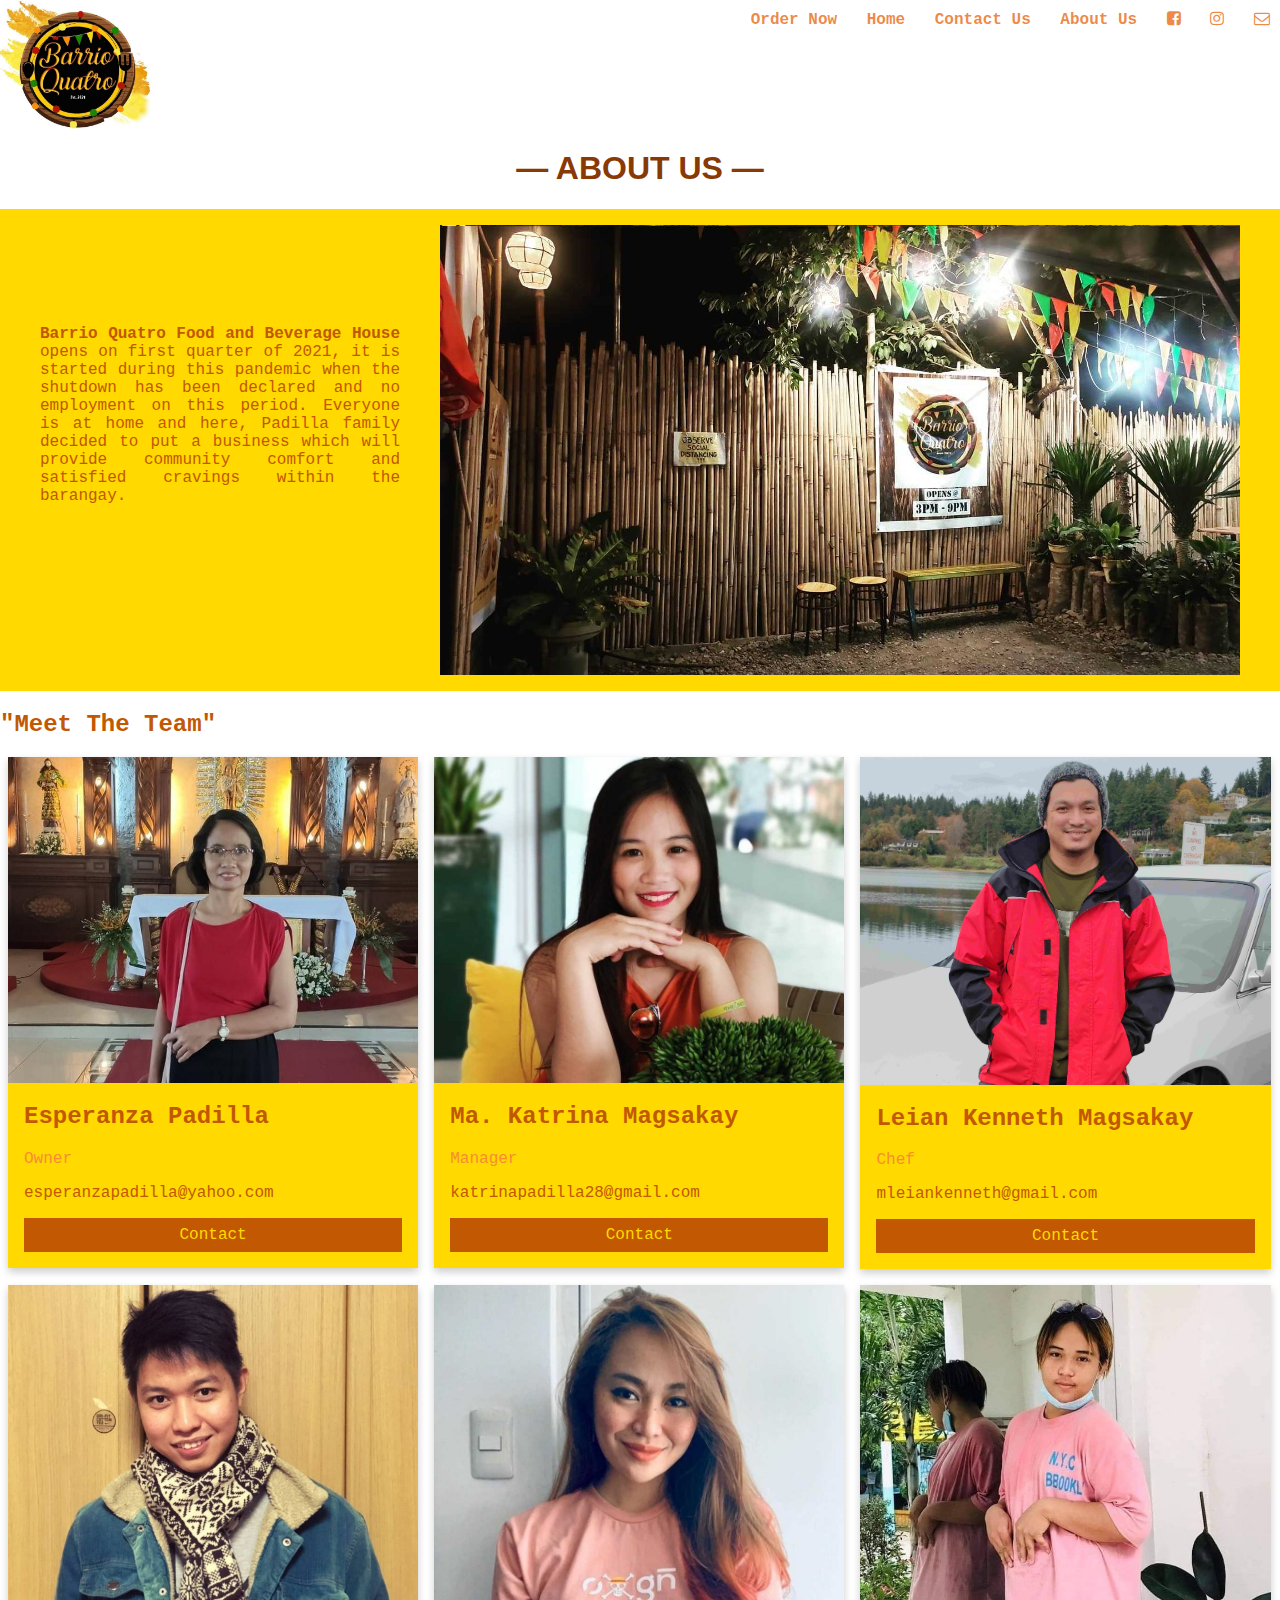
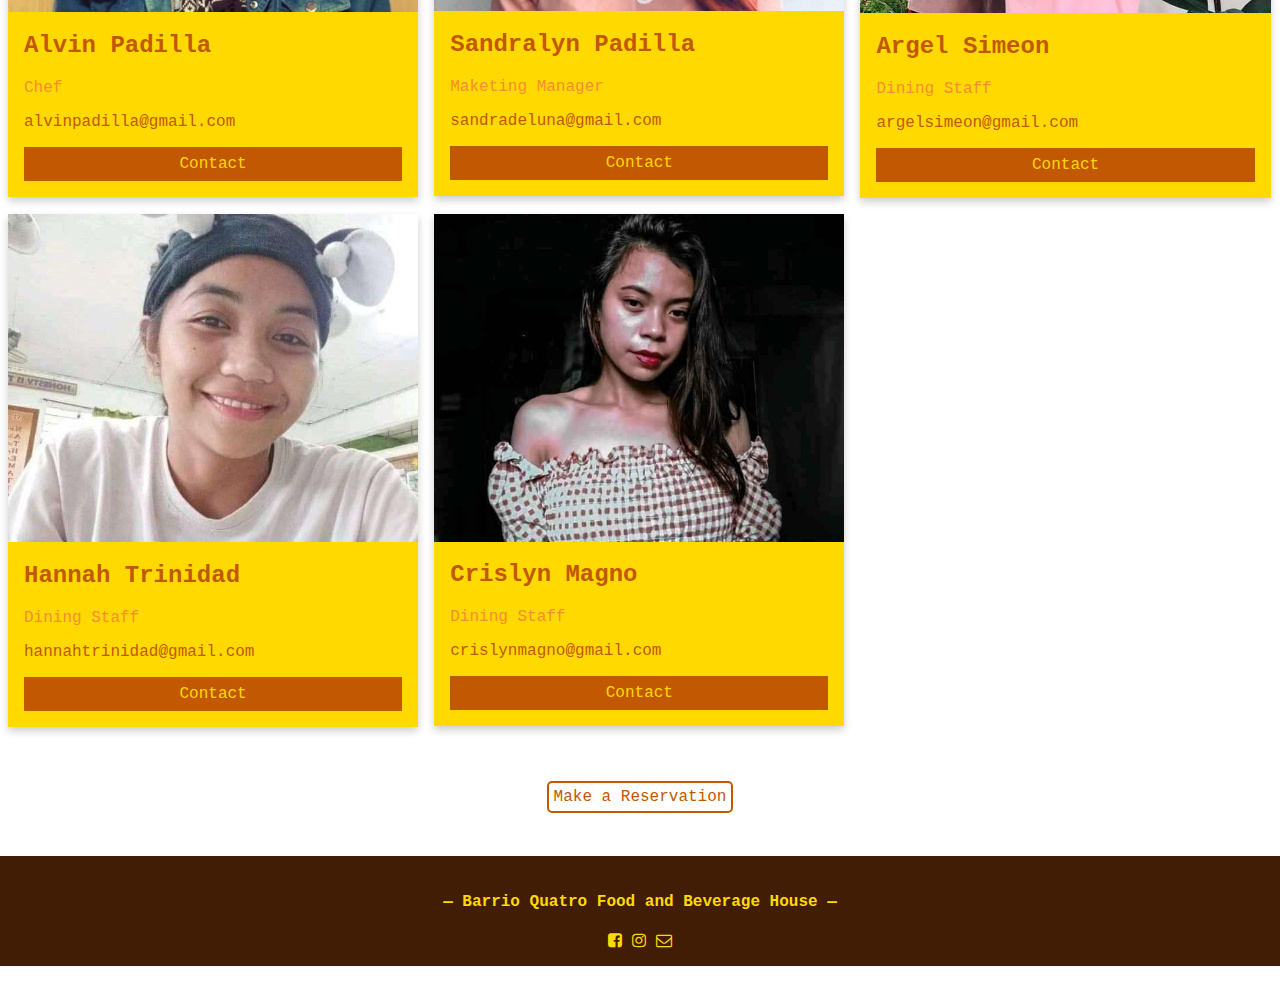
<file: aboutus.html>
<!DOCTYPE html>
<html lang="en">

<!-- 
  Author: Ma. Katrina P. Magsakay
  Purpose: DGL 113 Project - Website Enhancement
  Date Last Modified: April 07, 2022 
-->

<head>
  <title>About Us — Barrio Quatro</title>
  <meta charset="utf-8" />
  <meta name="viewport" content="width=device-width, initial-scale=1">
  <link rel="icon" href="images/logo.JPG" type="image/x-icon" />
  <link rel="stylesheet" href="style.css" />
  <link rel="stylesheet" href="https://cdnjs.cloudflare.com/ajax/libs/font-awesome/4.7.0/css/font-awesome.min.css">
</head>

<body class="Home-body">
  
<header class="Home-header">
  <a href="index.html"> <img src="images/logo.jpg" alt="Barrio Quatro Logo" width="150"/></a>
<nav class="Home-nav">
  <div class="Home-div">
    <a href="ordernow.html">Order Now</a>
    <a href="index.html">Home</a>
    <a href="contactus.html">Contact Us</a>
    <a href="aboutus.html">About Us</a>
    <a href="https://www.facebook.com/barrioquatro2021" target="_blank"><i class="fa fa-facebook-square" aria-hidden="true"></i></a>
    <a href="https://instagram.com/barrioquatro2021" target="_blank"><i class="fa fa-instagram" aria-hidden="true"></i></a>
    <a href="mailto://barrioquatro2021@gmail.com"><i class="fa fa-envelope-o" aria-hidden="true"></i></a>  
  </div>
</nav>
</header>

<main class="AboutUs-main">
  <h1>— ABOUT US —</h1>
  <div class="about-div">
    <p><b>Barrio Quatro Food and Beverage House</b> opens on first quarter of 2021, it is started during this pandemic when the shutdown has been declared and no employment on this period.
      Everyone is at home and here, Padilla family decided to put a business which will provide community comfort and satisfied cravings within the barangay.</p>
      <figure><img src="images/barrioentrance.jpg" alt="Barrio's Entrance" width="800"/></figure>
    </div>
  
  <h2>"Meet The Team"</h2>
 
  <div class="about-row">
    <div class="about-column">
      <div class="about-card">
        <img src="images/mame.jpg" alt="elsie" style="width:100%">
        <div class="about-container">
          <h2>Esperanza Padilla</h2>
          <p class="about-title">Owner</p>
          <p>esperanzapadilla@yahoo.com</p>
          <p><a href="https://www.facebook.com/messages/t/100001690055729" target="_blank" class="about-button">Contact</a></p>
        </div>
      </div>
    </div>
    <div class="about-column">
      <div class="about-card">
        <img src="images/kat.jpg" alt="Kat" style="width:100%">
        <div class="about-container">
          <h2>Ma. Katrina Magsakay</h2>
          <p class="about-title">Manager</p>
          <p>katrinapadilla28@gmail.com</p>
          <p><a href="https://www.facebook.com/messages/t/100000229845107" target="_blank" class="about-button">Contact</a></p>
        </div>
      </div>
    </div>
    <div class="about-column">
      <div class="about-card">
        <img src="images/leian.jpg" alt="Leian" style="width:100%">
        <div class="about-container">
          <h2>Leian Kenneth Magsakay</h2>
          <p class="about-title">Chef</p>
          <p>mleiankenneth@gmail.com</p>
          <p><a href="https://www.facebook.com/messages/t/100001208043095" target="_blank" class="about-button">Contact</a></p>
        </div>
      </div>
    </div>
    <div class="about-column">
      <div class="about-card">
        <img src="images/alvin.jpg" alt="Alvin" style="width:100%">
        <div class="about-container">
          <h2>Alvin Padilla</h2>
          <p class="about-title">Chef</p>
          <p></p>
          <p>alvinpadilla@gmail.com</p>
          <p><a href="https://www.facebook.com/messages/t/100000392986428" target="_blank" class="about-button">Contact</a></p>
        </div>
      </div>
    </div>
    <div class="about-column">
      <div class="about-card">
        <img src="images/sandra.jpg" alt="Sandralyn" style="width:100%">
        <div class="about-container">
          <h2>Sandralyn Padilla</h2>
          <p class="about-title">Maketing Manager</p>
          <p>sandradeluna@gmail.com</p>
          <p><a href="https://www.facebook.com/messages/t/115093883217472" target="_blank" class="about-button">Contact</a></p>
        </div>
      </div>
    </div>
  <div class="about-column">
    <div class="about-card">
      <img src="images/argel.jpg" alt="Argel" style="width:100%">
      <div class="about-container">
        <h2>Argel Simeon</h2>
        <p class="about-title">Dining Staff</p>
        <p>argelsimeon@gmail.com</p>
        <p><a href="https://www.facebook.com/messages/t/100013089152532" target="_blank" class="about-button">Contact</a></p>
      </div>
    </div>
  </div>
  <div class="about-column">
    <div class="about-card">
      <img src="images/hannah.jpg" alt="Hannah" style="width:100%">
      <div class="about-container">
        <h2>Hannah Trinidad</h2>
        <p class="about-title">Dining Staff</p>
        <p>hannahtrinidad@gmail.com</p>
        <p><a href="https://www.facebook.com/messages/t/100067682690168" target="_blank" class="about-button">Contact</a></p>
      </div>
    </div>
  </div>
  <div class="about-column">
    <div class="about-card">
      <img src="images/celine.jpg" alt="Celine" style="width:100%">
      <div class="about-container">
        <h2>Crislyn Magno</h2>
        <p class="about-title">Dining Staff</p>
        <p>crislynmagno@gmail.com</p>
        <p><a href="https://www.facebook.com/messages/t/100058427693092" target="_blank" class="about-button">Contact</a></p>
      </div>
    </div>
  </div>
</div>

<aside class="aside">
  <a class="rsv" href="contactus.html">Make a Reservation</a>
</aside>
</main>

<footer>
<div class="footer-div">
<h4>&mdash; Barrio Quatro Food and Beverage House &mdash;</h4>

<a href="https://www.facebook.com/barrioquatro2021" target="_blank"><i class="fa fa-facebook-square" aria-hidden="true"></i></a>
<a href="https://instagram.com/barrioquatro2021" target="_blank"><i class="fa fa-instagram" aria-hidden="true"></i></a>
<a href="mailto://barrioquatro2021@gmail.com"><i class="fa fa-envelope-o" aria-hidden="true"></i></a>
</div>
</footer>
  
</body>
  
</html>
</file>
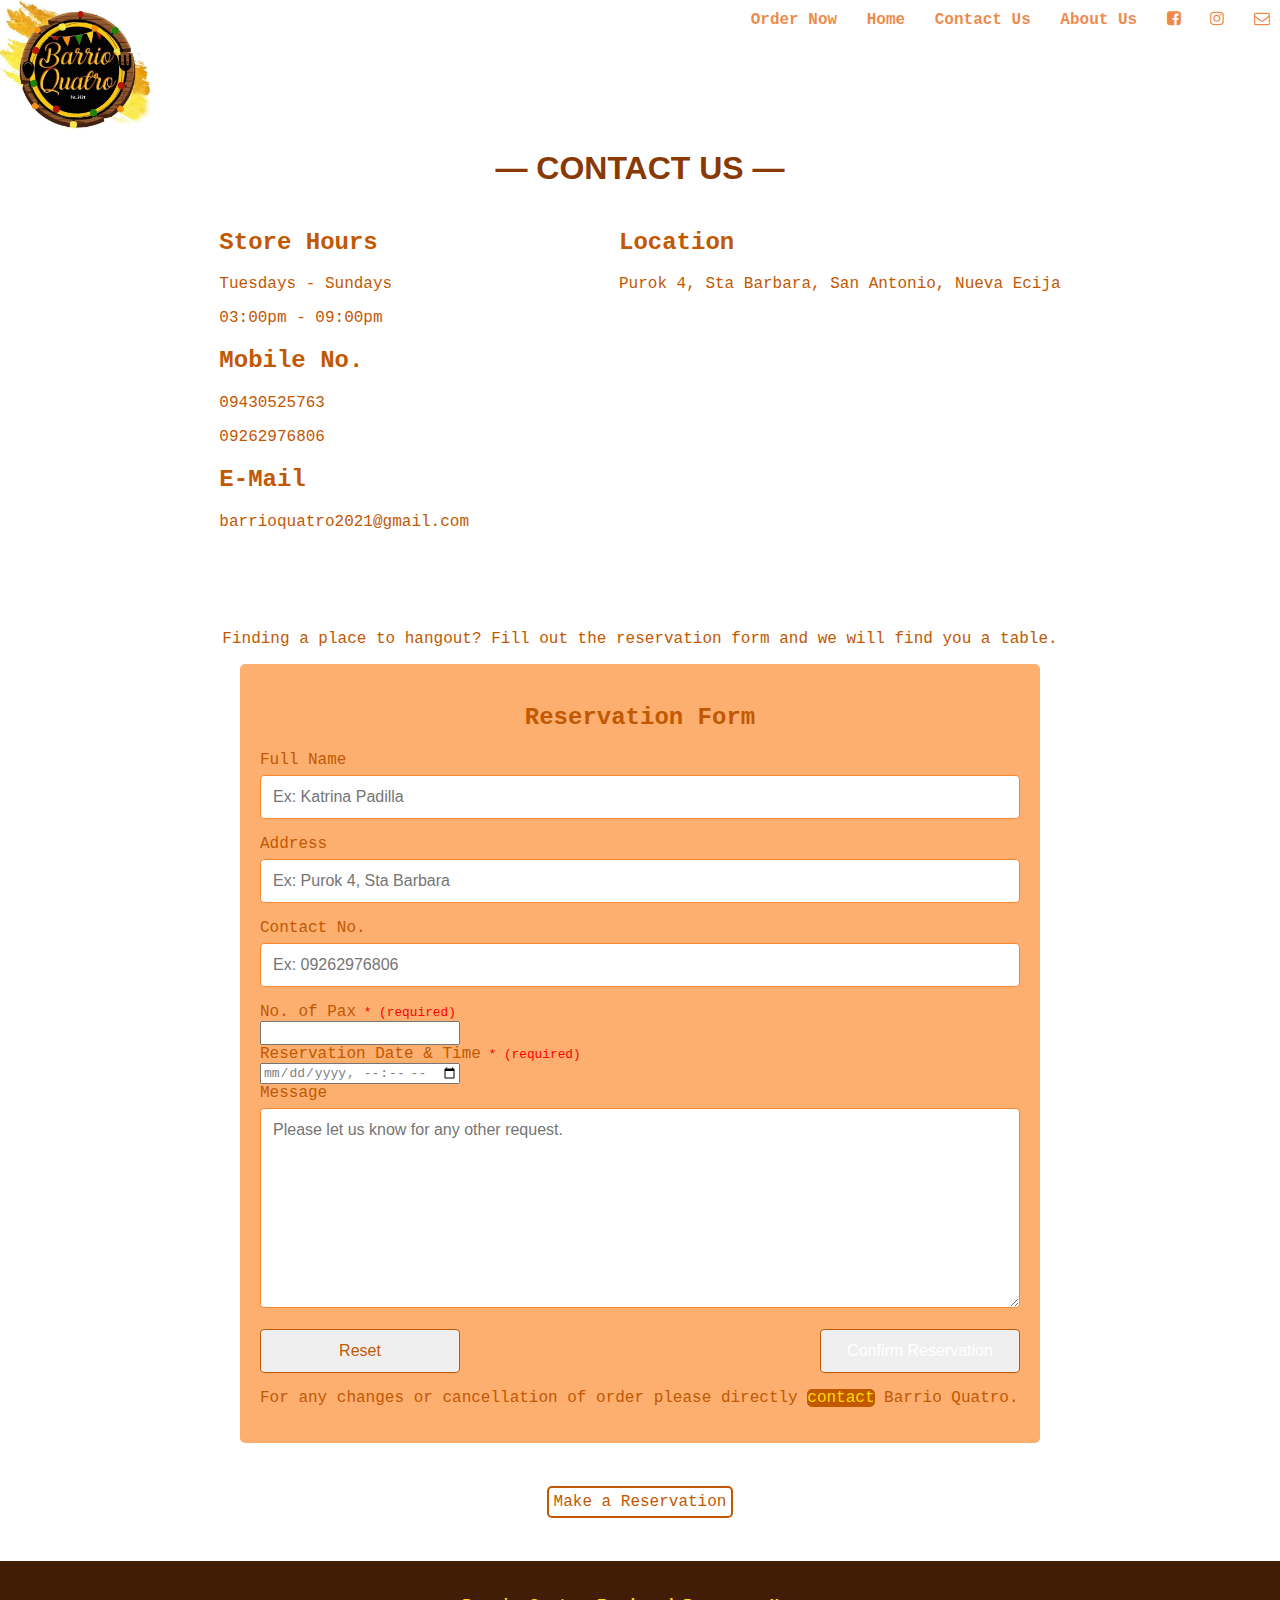
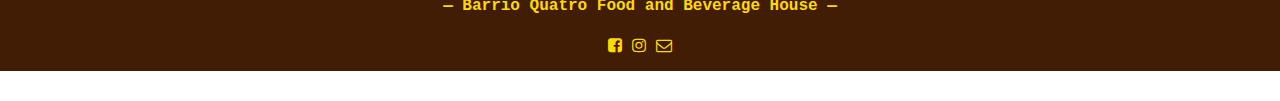
<file: contactus.html>
<!DOCTYPE html>
<html lang="en">

<!-- 
  Author: Ma. Katrina P. Magsakay
  Purpose: DGL 113 Project - Website Enhancement
  Date Last Modified: April 07, 2022 
-->

<head>
  <title>Contact Us — Barrio Quatro</title>
  <meta charset="utf-8" />
  <meta name="viewport" content="width=device-width, initial-scale=1">
  <link rel="icon" href="images/logo.JPG" type="image/x-icon" />
  <link rel="stylesheet" href="style.css" />
  <link rel="stylesheet" href="https://cdnjs.cloudflare.com/ajax/libs/font-awesome/4.7.0/css/font-awesome.min.css">
</head>

<body class="Home-body">

<header class="Home-header">
  <a href="index.html"> <img src="images/logo.jpg" alt="Barrio Quatro Logo" width="150"/></a>
<nav class="Home-nav">
  <div class="Home-div">
    <a href="ordernow.html">Order Now</a>
    <a href="index.html">Home</a>
    <a href="contactus.html">Contact Us</a>
    <a href="aboutus.html">About Us</a>
    <a href="https://www.facebook.com/barrioquatro2021" target="_blank"><i class="fa fa-facebook-square" aria-hidden="true"></i></a>
    <a href="https://instagram.com/barrioquatro2021" target="_blank"><i class="fa fa-instagram" aria-hidden="true"></i></a>
    <a href="mailto://barrioquatro2021@gmail.com"><i class="fa fa-envelope-o" aria-hidden="true"></i></a>  
  </div>
</nav>
</header>

<main class="ContactUs-main">
<h1>— CONTACT US —</h1>
<article class="contact-article">
<div class="contact-div">
<h2 >Store Hours</h2>
  <p>Tuesdays - Sundays</p>
  <p>03:00pm - 09:00pm</p>
<h2>Mobile No.</h2>
    <p>09430525763</p>
    <p>09262976806</p>
<h2>E-Mail</h2>
    <p>barrioquatro2021@gmail.com</p>
</div>

<div>
<h2 class="contact-h2">Location</h2>
  <p>Purok 4, Sta Barbara, San Antonio, Nueva Ecija</p>
  <iframe src="https://www.google.com/maps/embed?pb=!1m18!1m12!1m3!1d3846.765417944922!2d120.79597521432879!3d15.389185661391073!2m3!1f0!2f0!3f0!3m2!1i1024!2i768!4f13.1!3m3!1m2!1s0x3396db944aee0747%3A0x107bedb80f9f007a!2sBarrio%20Quatro!5e0!3m2!1sen!2sca!4v1636750214618!5m2!1sen!2sca" 
  width="400" height="250" style="border:0;" allowfullscreen="" loading="lazy"></iframe>
</div>
</article>

<article>
  <p style="text-align: center;">Finding a place to hangout? Fill out the reservation form and we will find you a table.</p>
  <div class="wrapper-form">
  <h2 style="text-align: center;">Reservation Form </h2>
  <form method="post" action="https://learndigital.dev/programs/dgl103-form.php">
    <label for="fullname">Full Name</label>
    <input type="text" id="fullname" name="fullname" placeholder="Ex: Katrina Padilla">

    <label for="address">Address</label>
    <input type="text" id="address" name="address" placeholder="Ex: Purok 4, Sta Barbara">

    <label for="contactno">Contact No.</label>
    <input type="text" id="contactno" name="contactno" placeholder="Ex: 09262976806" required>

    <label for="pax">No. of Pax<span class="label-required"> * (required)</span></label><br>
    <input type="number" id="pax" name="pax" min="1" max="50"><br> 
   
    <label for="datetime">Reservation Date & Time<span class="label-required"> * (required)</span></label><br>
    <input type="datetime-local" style="color: grey;" id="datetime" name="datetime" required><br>

    <label for="message">Message</label>
    <textarea id="message" name="message" placeholder="Please let us know for any other request." style="height:200px"></textarea>

    <div class="wrapper-button">
      <input type="reset" value="Reset">
      <input type="submit" value="Confirm Reservation">
    </div>
    
    <p>For any changes or cancellation of order please directly <a class="contact" href="ContactUs.html">contact</a> Barrio Quatro.</p>
 
  </form>
</div>
</article>

<aside class="aside">
  <a class="rsv" href="contactus.html">Make a Reservation</a>
</aside>
</main>

<footer>
<div class="footer-div">
<h4>&mdash; Barrio Quatro Food and Beverage House &mdash;</h4>

<a href="https://www.facebook.com/barrioquatro2021" target="_blank"><i class="fa fa-facebook-square" aria-hidden="true"></i></a>
<a href="https://instagram.com/barrioquatro2021" target="_blank"><i class="fa fa-instagram" aria-hidden="true"></i></a>
<a href="mailto://barrioquatro2021@gmail.com"><i class="fa fa-envelope-o" aria-hidden="true"></i></a>
</div>
</footer>
  
</body>
  
</html>
</file>
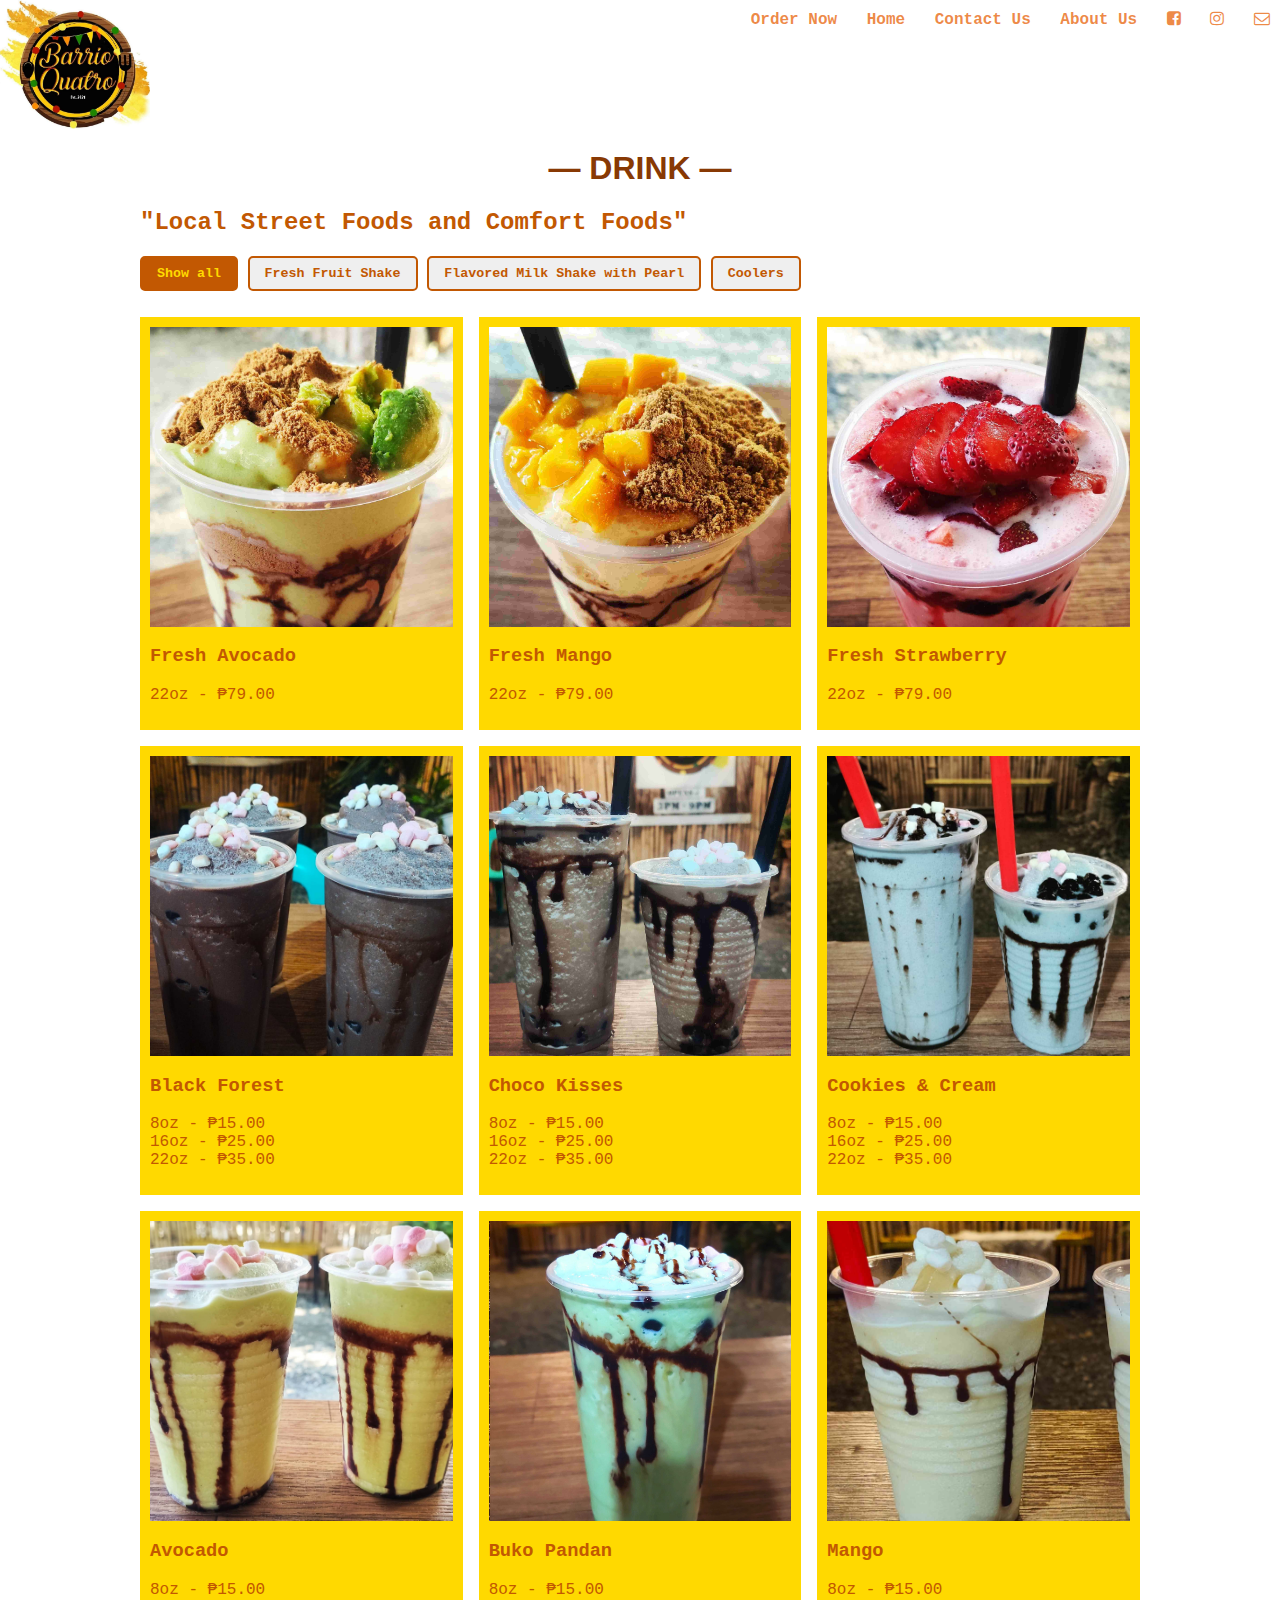
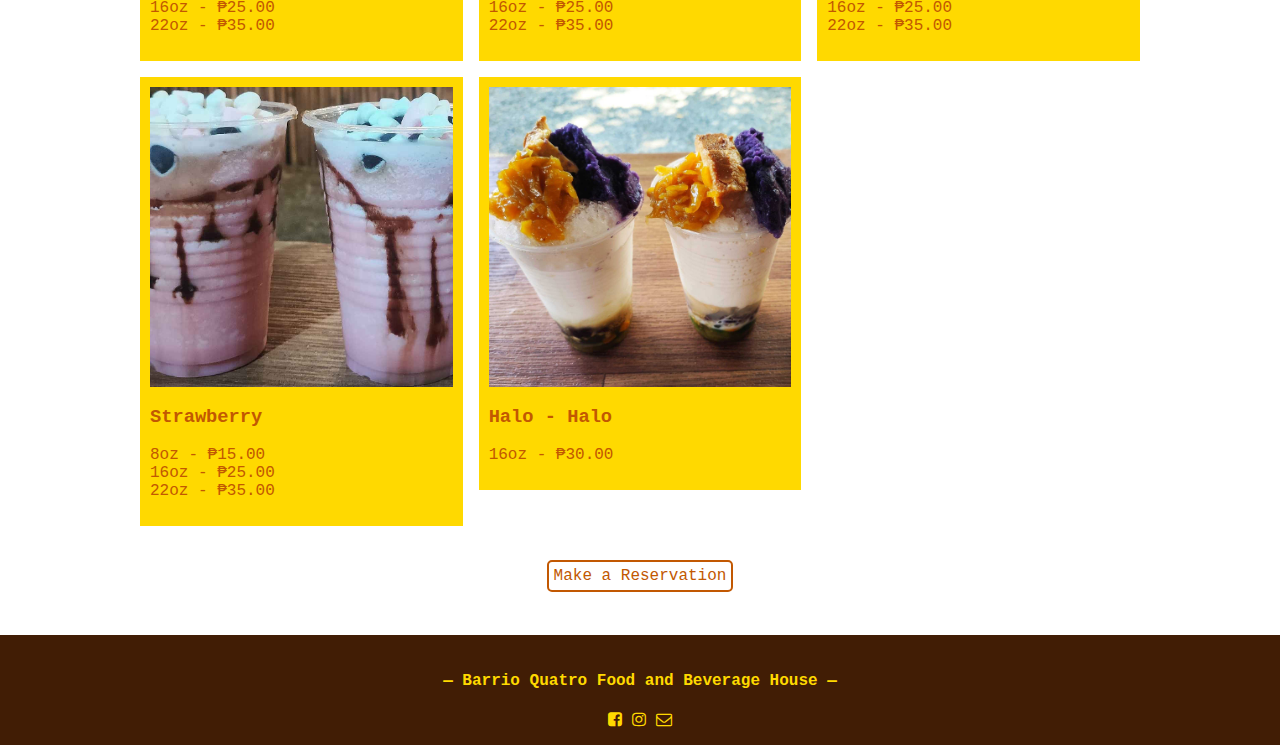
<file: drink.html>
<!DOCTYPE html>
<html lang="en">

<!-- 
  Author: Ma. Katrina P. Magsakay
  Purpose: DGL 113 Project - Website Enhancement
  Date Last Modified: April 07, 2022 
-->

<head>
  <title>DRINK — Barrio Quatro</title>
  <meta charset="utf-8" />
  <meta name="viewport" content="width=device-width, initial-scale=1">
  <link rel="icon" href="images/logo.JPG" type="image/x-icon" />
  <link rel="stylesheet" href="style.css" />
  <link rel="stylesheet" href="https://cdnjs.cloudflare.com/ajax/libs/font-awesome/4.7.0/css/font-awesome.min.css">
</head>

<body class="Home-body">

<header class="Home-header">
  <a href="index.html"> <img src="images/logo.jpg" alt="Barrio Quatro Logo" width="150"/></a>
<nav class="Home-nav">
  <div class="Home-div">
    <a href="ordernow.html">Order Now</a>
    <a href="index.html">Home</a>
    <a href="contactus.html">Contact Us</a>
    <a href="aboutus.html">About Us</a> 
    <a href="https://www.facebook.com/barrioquatro2021" target="_blank"><i class="fa fa-facebook-square" aria-hidden="true"></i></a>
    <a href="https://instagram.com/barrioquatro2021" target="_blank"><i class="fa fa-instagram" aria-hidden="true"></i></a>
    <a href="mailto://barrioquatro2021@gmail.com"><i class="fa fa-envelope-o" aria-hidden="true"></i></a>  
  </div>
</nav>
</header>

<!-- MAIN (Center website) -->
<main class="Drink-main">

<h1>— DRINK —</h1>


<h2>"Local Street Foods and Comfort Foods"</h2>

<nav id="DrinkmyBtnContainer">
  <button class="Drink-btn active" onclick="filterSelection('all')"> Show all</button>
  <button class="Drink-btn" onclick="filterSelection('fresh')"> Fresh Fruit Shake</button>
  <button class="Drink-btn" onclick="filterSelection('flavored')"> Flavored Milk Shake with Pearl</button>
  <button class="Drink-btn" onclick="filterSelection('coolers')"> Coolers</button>
</nav>

<!-- Portfolio Gallery Grid -->
<article class="Drink-row">
  <div class="Drink-column fresh">
    <div class="Drink-content">
      <div class="drink-image" style="background-image:url(images/favocado.jpg)"></div>
      <h3>Fresh Avocado</h3>
      <p>22oz - ₱79.00</p>
    </div>
  </div>
  <div class="Drink-column fresh">
    <div class="Drink-content">
      <div class="drink-image" style="background-image:url(images/fmango.jpg)" ></div>
      <h3>Fresh Mango</h3>
      <p>22oz - ₱79.00</p>
    </div>
  </div>
  <div class="Drink-column fresh">
    <div class="Drink-content">
      <div class="drink-image" style="background-image:url(images/fstrawberry.jpg)"></div>
      <h3>Fresh Strawberry</h3>
      <p>22oz - ₱79.00</p>
    </div>
  </div>

  <div class="Drink-column flavored">
    <div class="Drink-content">
      <div class="drink-image" style="background-image:url(images/blackforest.jpg)"></div>
      <h3>Black Forest</h3>
      <p>8oz - ₱15.00<br>16oz - ₱25.00<br>22oz - ₱35.00</p>
    </div>
  </div>
  <div class="Drink-column flavored">
    <div class="Drink-content">
      <div class="drink-image" style="background-image:url(images/choco.jpg)"></div>
      <h3>Choco Kisses</h3>
      <p>8oz - ₱15.00<br>16oz - ₱25.00<br>22oz - ₱35.00</p>
    </div>
  </div>
  <div class="Drink-column flavored">
    <div class="Drink-content">
      <div class="drink-image" style="background-image:url(images/cookies.jpg)"></div>
      <h3>Cookies & Cream</h3>
      <p>8oz - ₱15.00<br>16oz - ₱25.00<br>22oz - ₱35.00</p>
    </div>
  </div>
  <div class="Drink-column flavored">
    <div class="Drink-content">
      <div class="drink-image" style="background-image:url(images/avocado.jpg)"></div>
      <h3>Avocado</h3>
      <p>8oz - ₱15.00<br>16oz - ₱25.00<br>22oz - ₱35.00</p>
    </div>
  </div>
  <div class="Drink-column flavored">
    <div class="Drink-content">
      <div class="drink-image" style="background-image:url(images/buko.jpg)"></div>
      <h3>Buko Pandan</h3>
      <p>8oz - ₱15.00<br>16oz - ₱25.00<br>22oz - ₱35.00</p>
    </div>
  </div>
  <div class="Drink-column flavored">
    <div class="Drink-content">
      <div class="drink-image" style="background-image:url(images/mango.jpg)"></div>
      <h3>Mango</h3>
      <p>8oz - ₱15.00<br>16oz - ₱25.00<br>22oz - ₱35.00</p>
    </div>
  </div>
  <div class="Drink-column flavored">
    <div class="Drink-content">
      <div class="drink-image" style="background-image:url(images/strawberry.jpg)"></div>
      <h3>Strawberry</h3>
      <p>8oz - ₱15.00<br>16oz - ₱25.00<br>22oz - ₱35.00</p>
    </div>
  </div>

  <div class="Drink-column coolers">
    <div class="Drink-content">
      <div class="drink-image" style="background-image:url(images/halo.jpg)"></div>
      <h3>Halo - Halo</h3>
      <p>16oz - ₱30.00</p>
    </div>
  </div>
<!-- END GRID -->
</article>
<!-- END MAIN -->


<aside class="aside">
    <a class="rsv" href="contactus.html">Make a Reservation</a>
  </aside>
</main>

<footer>
  <div class="footer-div">
  <h4>&mdash; Barrio Quatro Food and Beverage House &mdash;</h4>

  <a href="https://www.facebook.com/barrioquatro2021" target="_blank"><i class="fa fa-facebook-square" aria-hidden="true"></i></a>
  <a href="https://instagram.com/barrioquatro2021" target="_blank"><i class="fa fa-instagram" aria-hidden="true"></i></a>
  <a href="mailto://barrioquatro2021@gmail.com"><i class="fa fa-envelope-o" aria-hidden="true"></i></a>
  </div>
</footer>

<script src="drink.js"> </script>
</body>
</html>
</file>
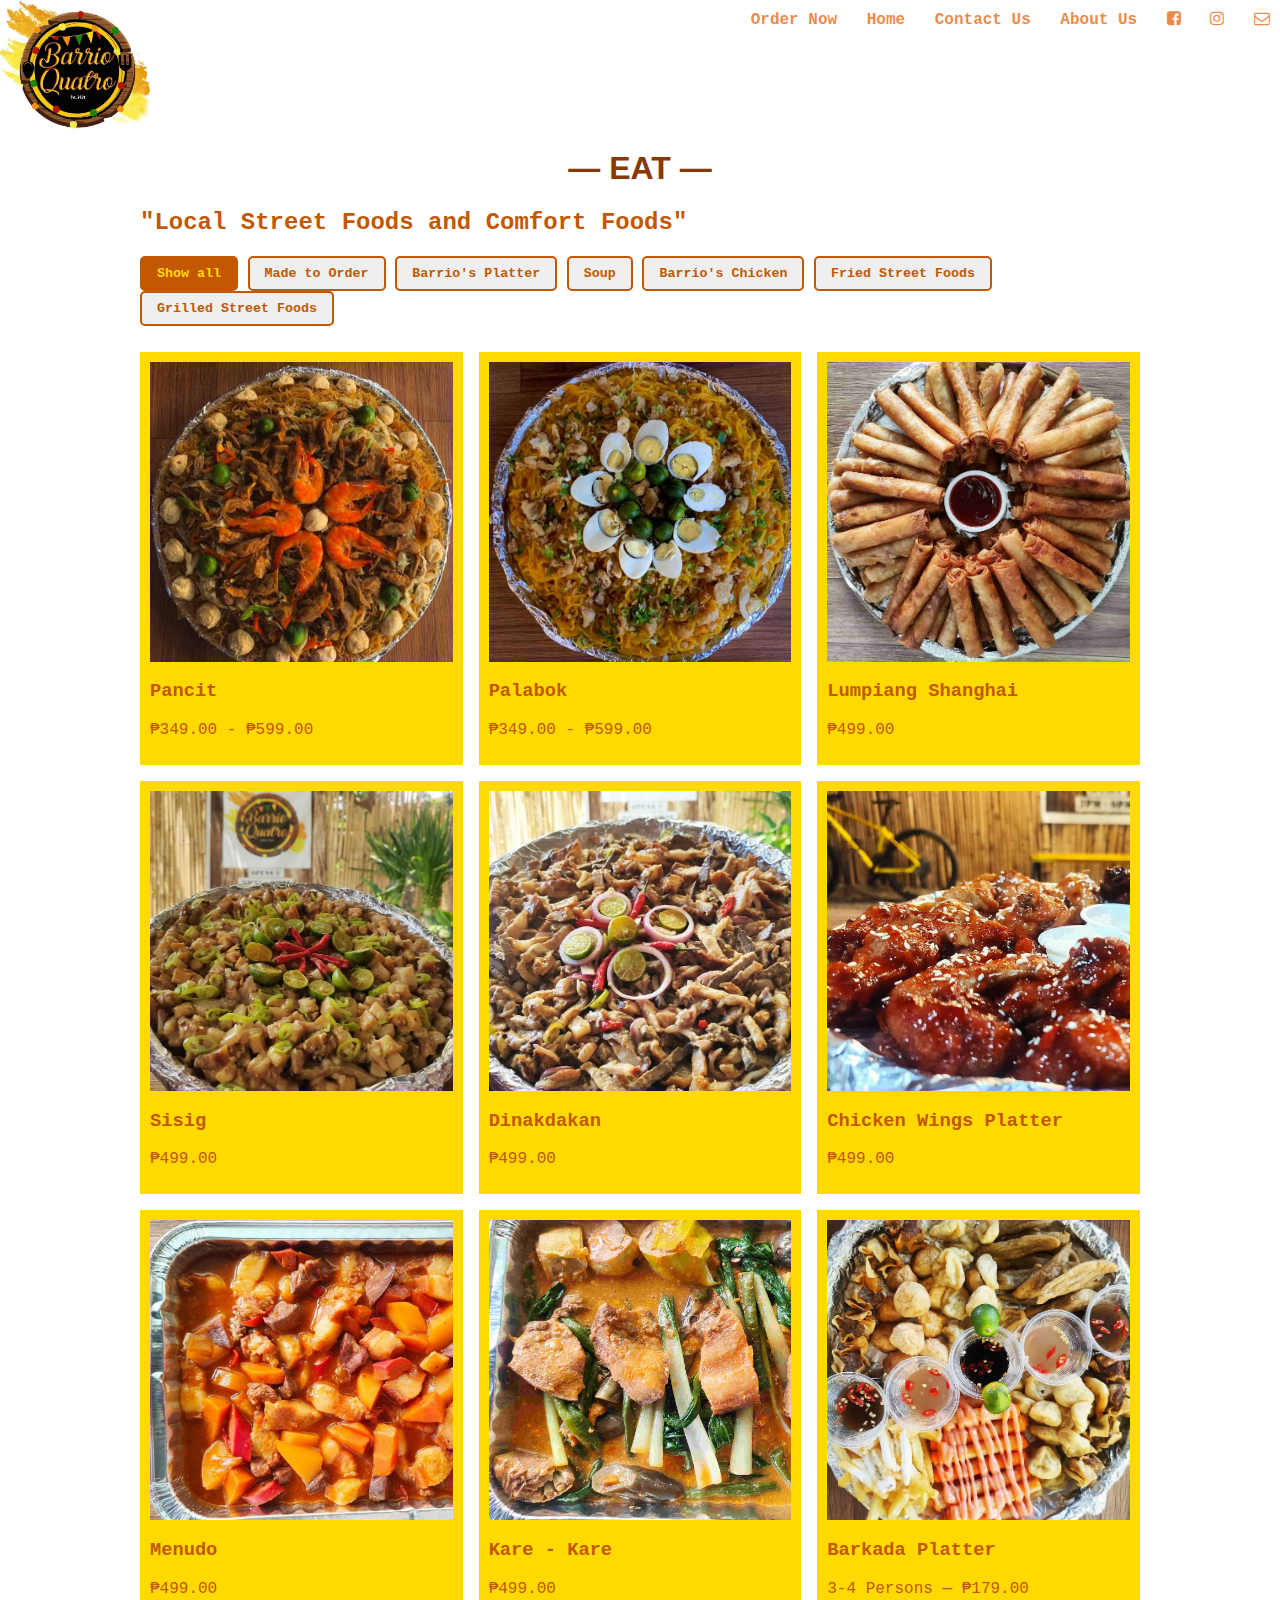
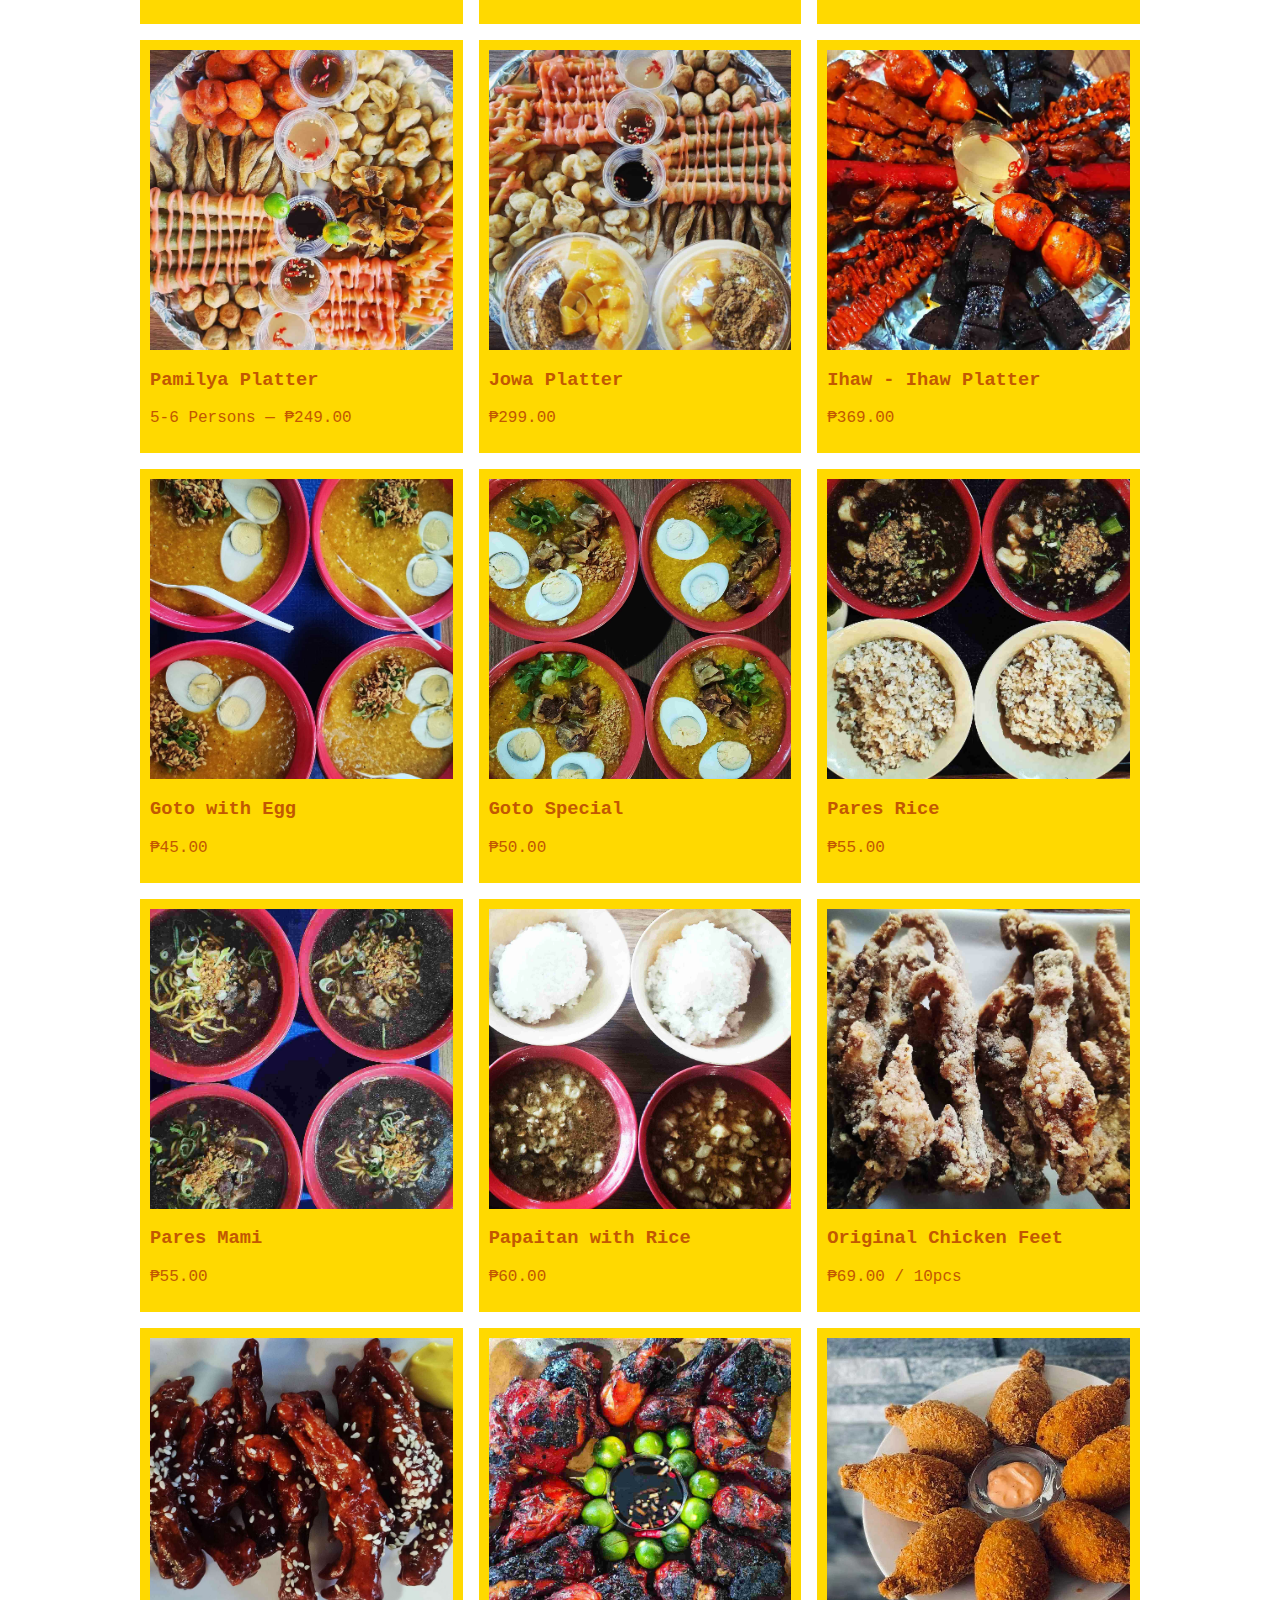
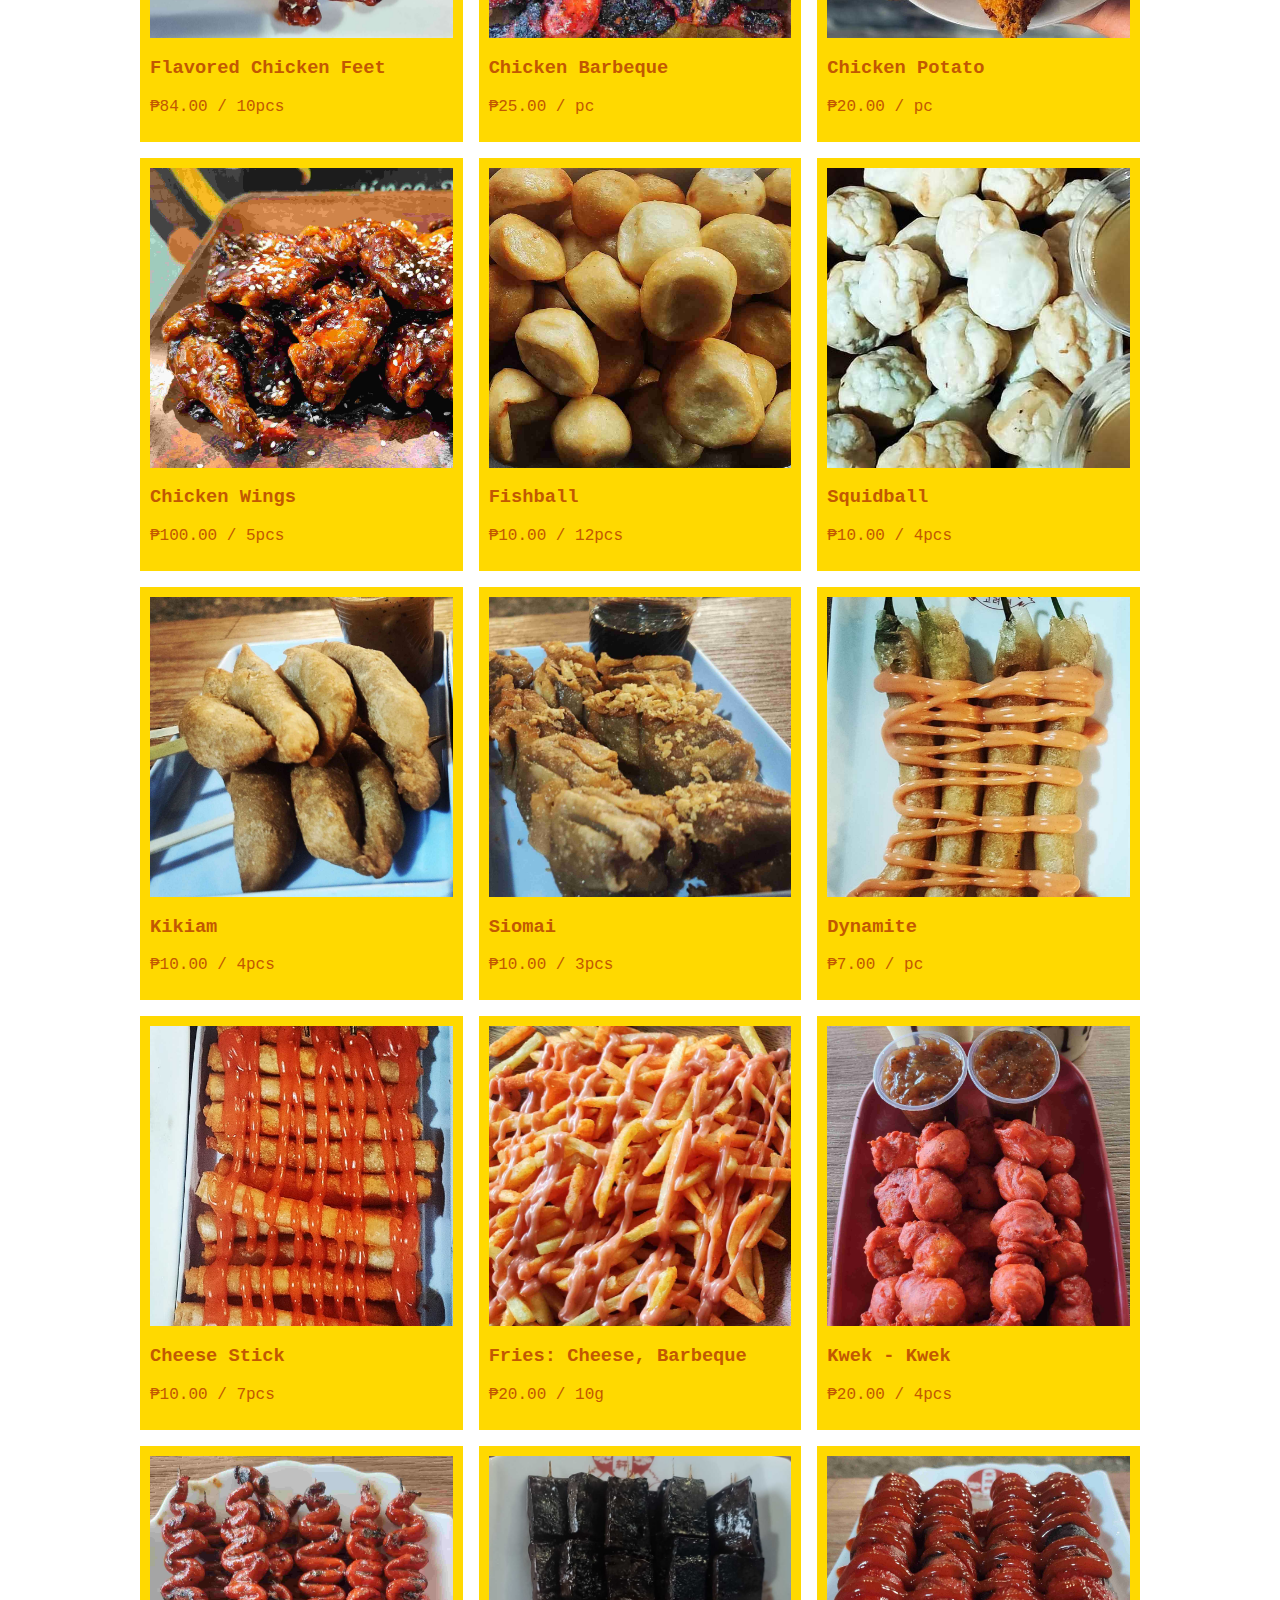
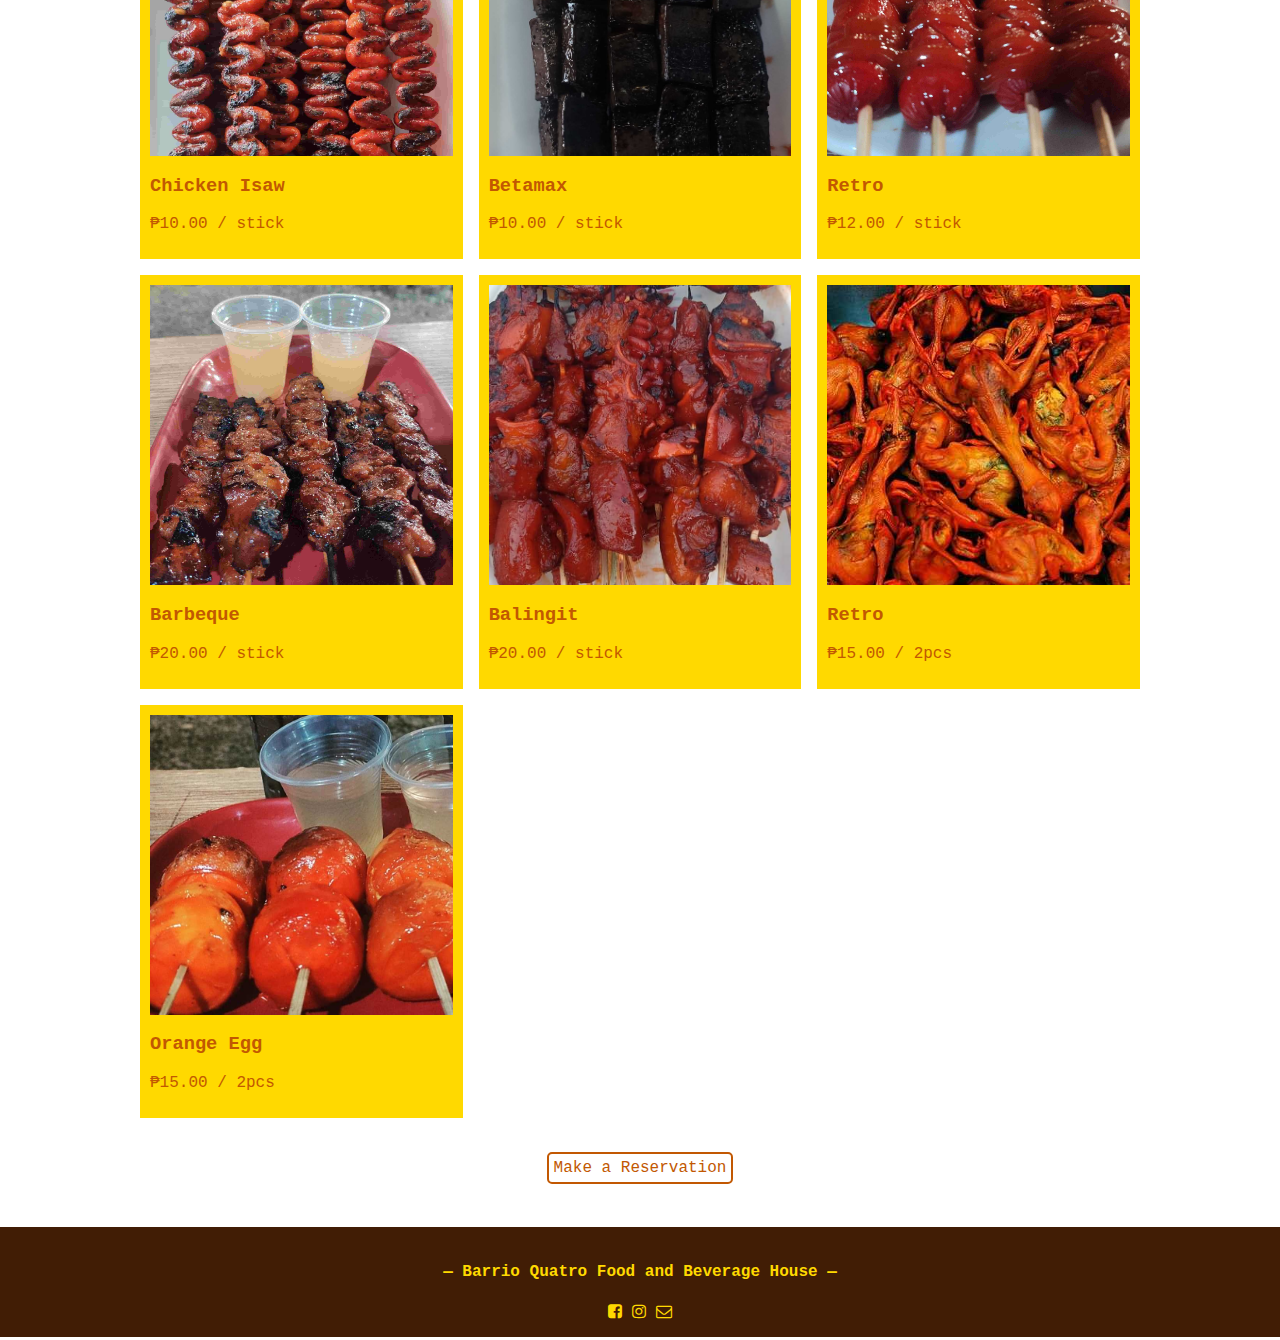
<file: eat.html>
<!DOCTYPE html>
<html lang="en">

<!-- 
  Author: Ma. Katrina P. Magsakay
  Purpose: DGL 113 Project - Website Enhancement
  Date Last Modified: April 07, 2022 
-->

<head>
  <title>EAT — Barrio Quatro</title>
  <meta charset="utf-8" />
  <meta name="viewport" content="width=device-width, initial-scale=1">
  <link rel="icon" href="images/logo.JPG" type="image/x-icon" />
  <link rel="stylesheet" href="style.css" />
  <link rel="stylesheet" href="https://cdnjs.cloudflare.com/ajax/libs/font-awesome/4.7.0/css/font-awesome.min.css">
</head>

<body class="Home-body">

<header class="Home-header">
  <a href="index.html"> <img src="images/logo.jpg" alt="Barrio Quatro Logo" width="150"/></a>
<nav class="Home-nav">
  <div class="Home-div">
    <a href="ordernow.html">Order Now</a>
    <a href="index.html">Home</a>
    <a href="contactus.html">Contact Us</a>
    <a href="aboutus.html">About Us</a>
    <a href="https://www.facebook.com/barrioquatro2021" target="_blank"><i class="fa fa-facebook-square" aria-hidden="true"></i></a>
    <a href="https://instagram.com/barrioquatro2021" target="_blank"><i class="fa fa-instagram" aria-hidden="true"></i></a>
    <a href="mailto://barrioquatro2021@gmail.com"><i class="fa fa-envelope-o" aria-hidden="true"></i></a>   
  </div>
</nav>
</header>

<!-- MAIN (Center website) -->
<main class="Eat-main">

<h1>— EAT —</h1>

<h2>"Local Street Foods and Comfort Foods"</h2>

<nav id="EatmyBtnContainer">
  <button class="Eat-btn active" onclick="filterSelection('all')"> Show all</button>
  <button class="Eat-btn" onclick="filterSelection('made')"> Made to Order</button>
  <button class="Eat-btn" onclick="filterSelection('platter')"> Barrio's Platter</button>
  <button class="Eat-btn" onclick="filterSelection('soup')"> Soup</button>
  <button class="Eat-btn" onclick="filterSelection('chicken')"> Barrio's Chicken</button>
  <button class="Eat-btn" onclick="filterSelection('fried')"> Fried Street Foods</button>
  <button class="Eat-btn" onclick="filterSelection('grilled')"> Grilled Street Foods</button>
</nav>

<!-- Portfolio Gallery Grid -->
<article class="Eat-row">
  <div class="Eat-column made">
    <div class="Eat-content">
      <div class="eat-image" style="background-image:url(images/pansit.jpg)"></div>
      <h3>Pancit</h3>
      <p>₱349.00 - ₱599.00</p>
    </div>
  </div>
  <div class="Eat-column made">
    <div class="Eat-content">
      <div class="eat-image" style="background-image:url(images/palabok.jpg)"></div>
      <h3>Palabok</h3>
      <p>₱349.00 - ₱599.00</p>
    </div>
  </div>
  <div class="Eat-column made">
    <div class="Eat-content">
      <div class="eat-image" style="background-image:url(images/shanghai.jpg)"></div>
      <h3>Lumpiang Shanghai</h3>
      <p>₱499.00</p>
    </div>
  </div>
  <div class="Eat-column made">
    <div class="Eat-content">
      <div class="eat-image" style="background-image:url(images/sisig.jpg)"></div>
      <h3>Sisig</h3>
      <p>₱499.00</p>
    </div>
  </div>
  <div class="Eat-column made">
    <div class="Eat-content">
      <div class="eat-image" style="background-image:url(images/dinakdakan.jpg)"></div>
      <h3>Dinakdakan</h3>
      <p>₱499.00</p>
    </div>
  </div>
  <div class="Eat-column made">
    <div class="Eat-content">
      <div class="eat-image" style="background-image:url(images/chickenplatter.jpg)"></div>
      <h3>Chicken Wings Platter</h3>
      <p>₱499.00</p>
    </div>
  </div>
  <div class="Eat-column made">
    <div class="Eat-content">
      <div class="eat-image" style="background-image:url(images/menudo.jpg)"></div>
      <h3>Menudo</h3>
      <p>₱499.00</p>
    </div>
  </div>
  <div class="Eat-column made">
    <div class="Eat-content">
      <div class="eat-image" style="background-image:url(images/kare.jpg)"></div>
      <h3>Kare - Kare</h3>
      <p>₱499.00</p>
    </div>
  </div>
 
  <div class="Eat-column platter">
    <div class="Eat-content">
      <div class="eat-image" style="background-image:url(images/barkada.jpg)"></div>
      <h3>Barkada Platter</h3>
      <p>3-4 Persons — ₱179.00</p>
    </div>
  </div>
  <div class="Eat-column platter">
    <div class="Eat-content">
      <div class="eat-image" style="background-image:url(images/pamilya.jpg)"></div>
      <h3>Pamilya Platter</h3>
      <p>5-6 Persons — ₱249.00</p>
    </div>
  </div>
  <div class="Eat-column platter">
    <div class="Eat-content">
      <div class="eat-image" style="background-image:url(images/jowa.jpg)"></div>
      <h3>Jowa Platter</h3>
      <p>₱299.00</p>
    </div>
  </div>
  <div class="Eat-column platter">
    <div class="Eat-content">
      <div class="eat-image" style="background-image:url(images/ihaw.jpg)"></div>
      <h3>Ihaw - Ihaw Platter</h3>
      <p>₱369.00</p>
    </div>
  </div>
  <div class="Eat-column soup">
    <div class="Eat-content">
      <div class="eat-image" style="background-image:url(images/gotoegg.jpg)"></div>
      <h3>Goto with Egg</h3>
      <p>₱45.00</p>
    </div>
  </div>
  <div class="Eat-column soup">
    <div class="Eat-content">
      <div class="eat-image" style="background-image:url(images/gotospecial.jpg)"></div>
      <h3>Goto Special</h3>
      <p>₱50.00</p>
    </div>
  </div>
  <div class="Eat-column soup">
    <div class="Eat-content">
      <div class="eat-image" style="background-image:url(images/paresrice.jpg)"></div>
      <h3>Pares Rice</h3>
      <p>₱55.00</p>
    </div>
  </div>
  <div class="Eat-column soup">
    <div class="Eat-content">
      <div class="eat-image" style="background-image:url(images/paresmami.jpg)"></div>
      <h3>Pares Mami</h3>
      <p>₱55.00</p>
    </div>
  </div>
  <div class="Eat-column soup">
    <div class="Eat-content">
      <div class="eat-image" style="background-image:url(images/papaitan.jpg)"></div>
      <h3>Papaitan with Rice</h3>
      <p>₱60.00</p>
    </div>
  </div>

  <div class="Eat-column chicken">
    <div class="Eat-content">
      <div class="eat-image" style="background-image:url(images/originalfeet.jpg)"></div>
      <h3>Original Chicken Feet</h3>
      <p>₱69.00 / 10pcs</p>
    </div>
  </div>
  <div class="Eat-column chicken">
    <div class="Eat-content">
      <div class="eat-image" style="background-image:url(images/flavoredfeet.jpg)"></div>
      <h3>Flavored Chicken Feet</h3>
      <p>₱84.00 / 10pcs</p>
    </div>
  </div>
  <div class="Eat-column chicken">
    <div class="Eat-content">
      <div class="eat-image" style="background-image:url(images/chickenbbq.jpg)"></div>
      <h3>Chicken Barbeque</h3>
      <p>₱25.00 / pc</p>
    </div>
  </div>
  <div class="Eat-column chicken">
    <div class="Eat-content">
      <div class="eat-image" style="background-image:url(images/chickenpotato.jpg)"></div>
      <h3>Chicken Potato</h3>
      <p>₱20.00 / pc</p>
    </div>
  </div>
  <div class="Eat-column chicken">
    <div class="Eat-content">
      <div class="eat-image" style="background-image:url(images/wings.jpg)"></div>
      <h3>Chicken Wings</h3>
      <p>₱100.00 / 5pcs</p>
    </div>
  </div>


  <div class="Eat-column fried">
    <div class="Eat-content">
      <div class="eat-image" style="background-image:url(images/fishball.jpg)"></div>
      <h3>Fishball</h3>
      <p>₱10.00 / 12pcs</p>
    </div>
  </div>
  <div class="Eat-column fried">
    <div class="Eat-content">
      <div class="eat-image" style="background-image:url(images/squidball.jpg)"></div>
      <h3>Squidball</h3>
      <p>₱10.00 / 4pcs</p>
    </div>
  </div>
  <div class="Eat-column fried">
    <div class="Eat-content">
      <div class="eat-image" style="background-image:url(images/kikiam.jpg)"></div>
      <h3>Kikiam</h3>
      <p>₱10.00 / 4pcs</p>
    </div>
  </div>
  <div class="Eat-column fried">
    <div class="Eat-content">
      <div class="eat-image" style="background-image:url(images/siomai.jpg)"></div>
      <h3>Siomai</h3>
      <p>₱10.00 / 3pcs</p>
    </div>
  </div>
  <div class="Eat-column fried">
    <div class="Eat-content">
      <div class="eat-image" style="background-image:url(images/dynamite.jpg)"></div>
      <h3>Dynamite</h3>
      <p>₱7.00 / pc</p>
    </div>
  </div>
  <div class="Eat-column fried">
    <div class="Eat-content">
      <div class="eat-image" style="background-image:url(images/cheesestick.jpg)"></div>
      <h3>Cheese Stick</h3>
      <p>₱10.00 / 7pcs</p>
    </div>
  </div>
  <div class="Eat-column fried">
    <div class="Eat-content">
      <div class="eat-image" style="background-image:url(images/fries.jpg)"></div>
      <h3>Fries: Cheese, Barbeque</h3>
      <p>₱20.00 / 10g</p>
    </div>
  </div>
  <div class="Eat-column fried">
    <div class="Eat-content">
      <div class="eat-image" style="background-image:url(images/kwek.jpg)"></div>
      <h3>Kwek - Kwek</h3>
      <p>₱20.00 / 4pcs</p>
    </div>
  </div>

  <div class="Eat-column grilled">
    <div class="Eat-content">
      <div class="eat-image" style="background-image:url(images/isaw.jpg)"></div>
      <h3>Chicken Isaw</h3>
      <p>₱10.00 / stick</p>
    </div>
  </div>
  <div class="Eat-column grilled">
    <div class="Eat-content">
      <div class="eat-image" style="background-image:url(images/betamax.jpg)"></div>
      <h3>Betamax</h3>
      <p>₱10.00 / stick</p>
    </div>
  </div>
  <div class="Eat-column grilled">
    <div class="Eat-content">
      <div class="eat-image" style="background-image:url(images/hotdog.jpg)"></div>
      <h3>Retro</h3>
      <p>₱12.00 / stick</p>
    </div>
  </div>
  <div class="Eat-column grilled">
    <div class="Eat-content">
      <div class="eat-image" style="background-image:url(images/bbq.jpg)"></div>
      <h3>Barbeque</h3>
      <p>₱20.00 / stick</p>
    </div>
  </div>
  <div class="Eat-column grilled">
    <div class="Eat-content">
      <div class="eat-image" style="background-image:url(images/balingit.jpg)"></div>
      <h3>Balingit</h3>
      <p>₱20.00 / stick</p>
    </div>
  </div>
  <div class="Eat-column grilled">
    <div class="Eat-content">
      <div class="eat-image" style="background-image:url(images/dayold.jpg)"></div>
      <h3>Retro</h3>
      <p>₱15.00 / 2pcs</p>
    </div>
  </div>
  <div class="Eat-column grilled">
    <div class="Eat-content">
      <div class="eat-image" style="background-image:url(images/orangeegg.jpg)"></div>
      <h3>Orange Egg</h3>
      <p>₱15.00 / 2pcs</p>
    </div>
  </div>
<!-- END GRID -->
</article>
<!-- END MAIN -->


<aside class="aside">
    <a class="rsv" href="contactus.html">Make a Reservation</a>
  </aside>
</main>

<footer>
  <div class="footer-div">
  <h4>&mdash; Barrio Quatro Food and Beverage House &mdash;</h4>

  <a href="https://www.facebook.com/barrioquatro2021" target="_blank"><i class="fa fa-facebook-square" aria-hidden="true"></i></a>
  <a href="https://instagram.com/barrioquatro2021" target="_blank"><i class="fa fa-instagram" aria-hidden="true"></i></a>
  <a href="mailto://barrioquatro2021@gmail.com"><i class="fa fa-envelope-o" aria-hidden="true"></i></a>
</div>
</footer>

<script src="eat.js"> </script>

</body>
</html>
</file>
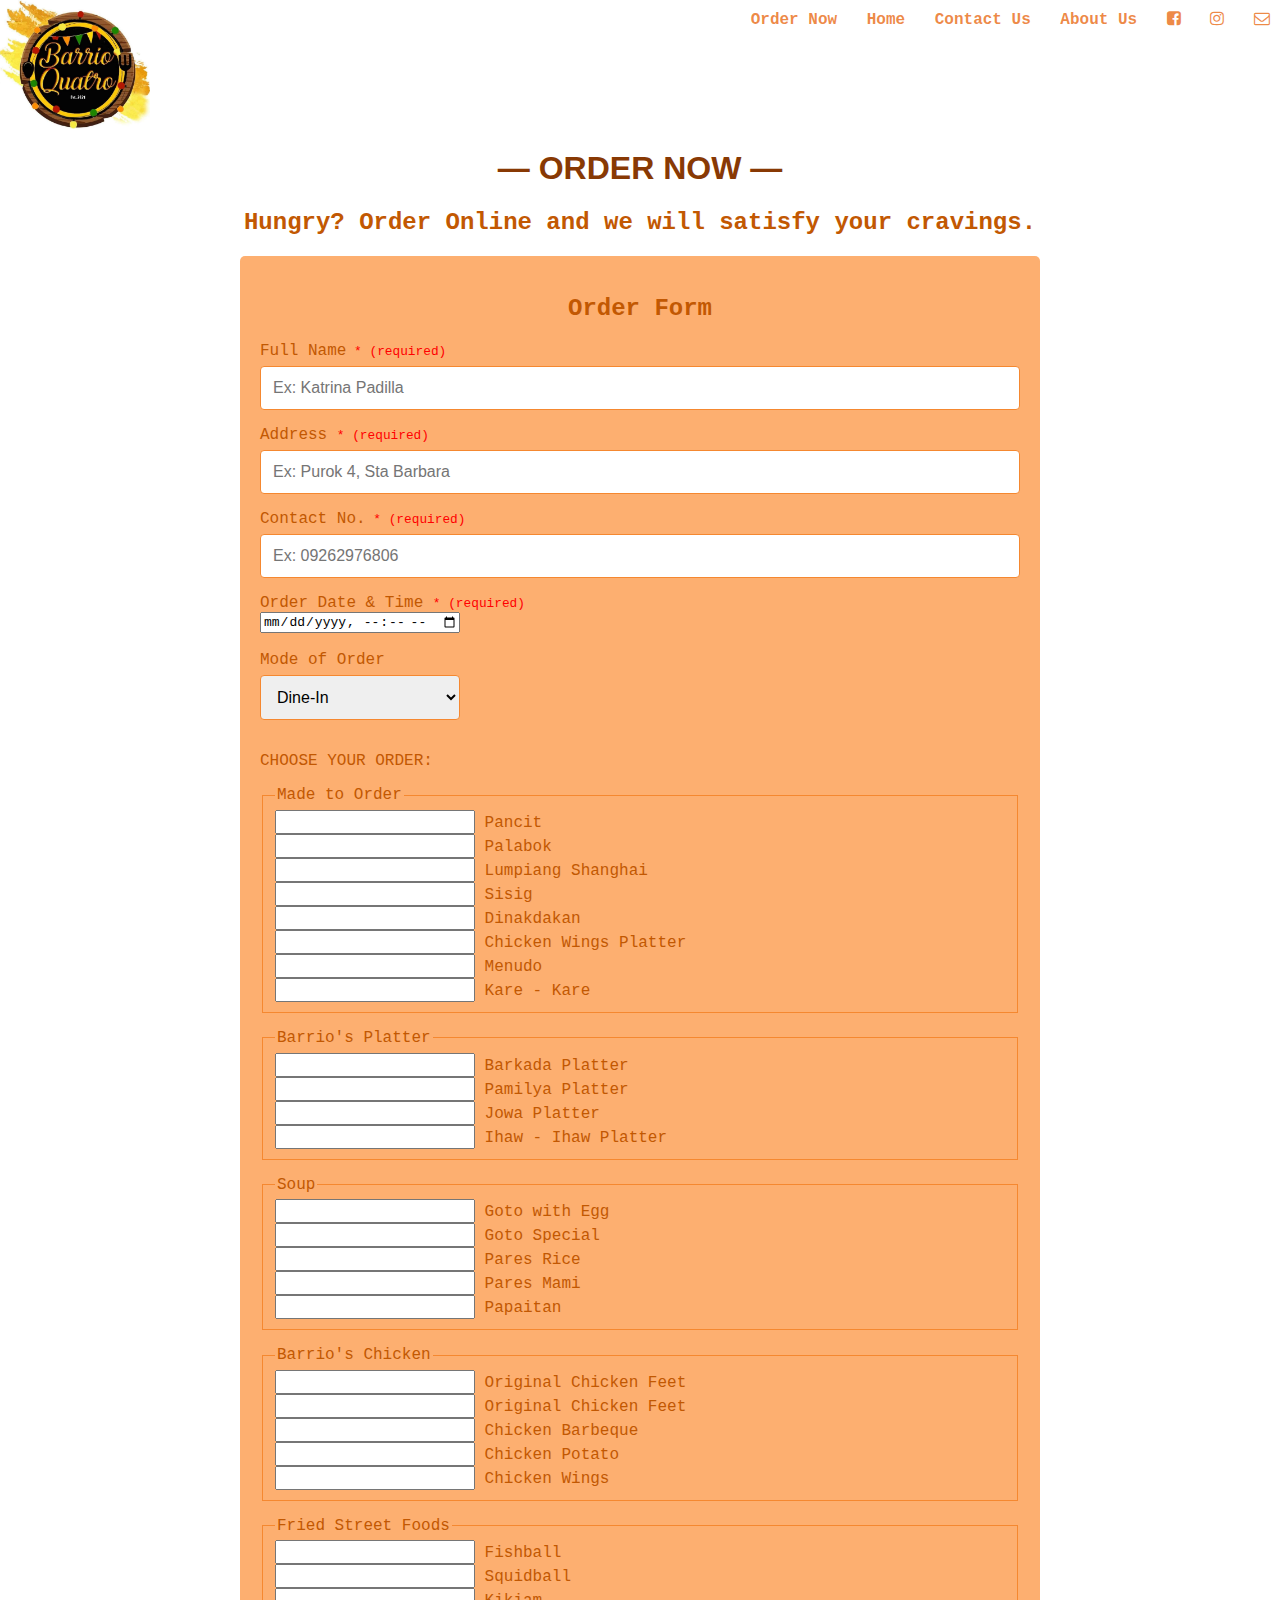
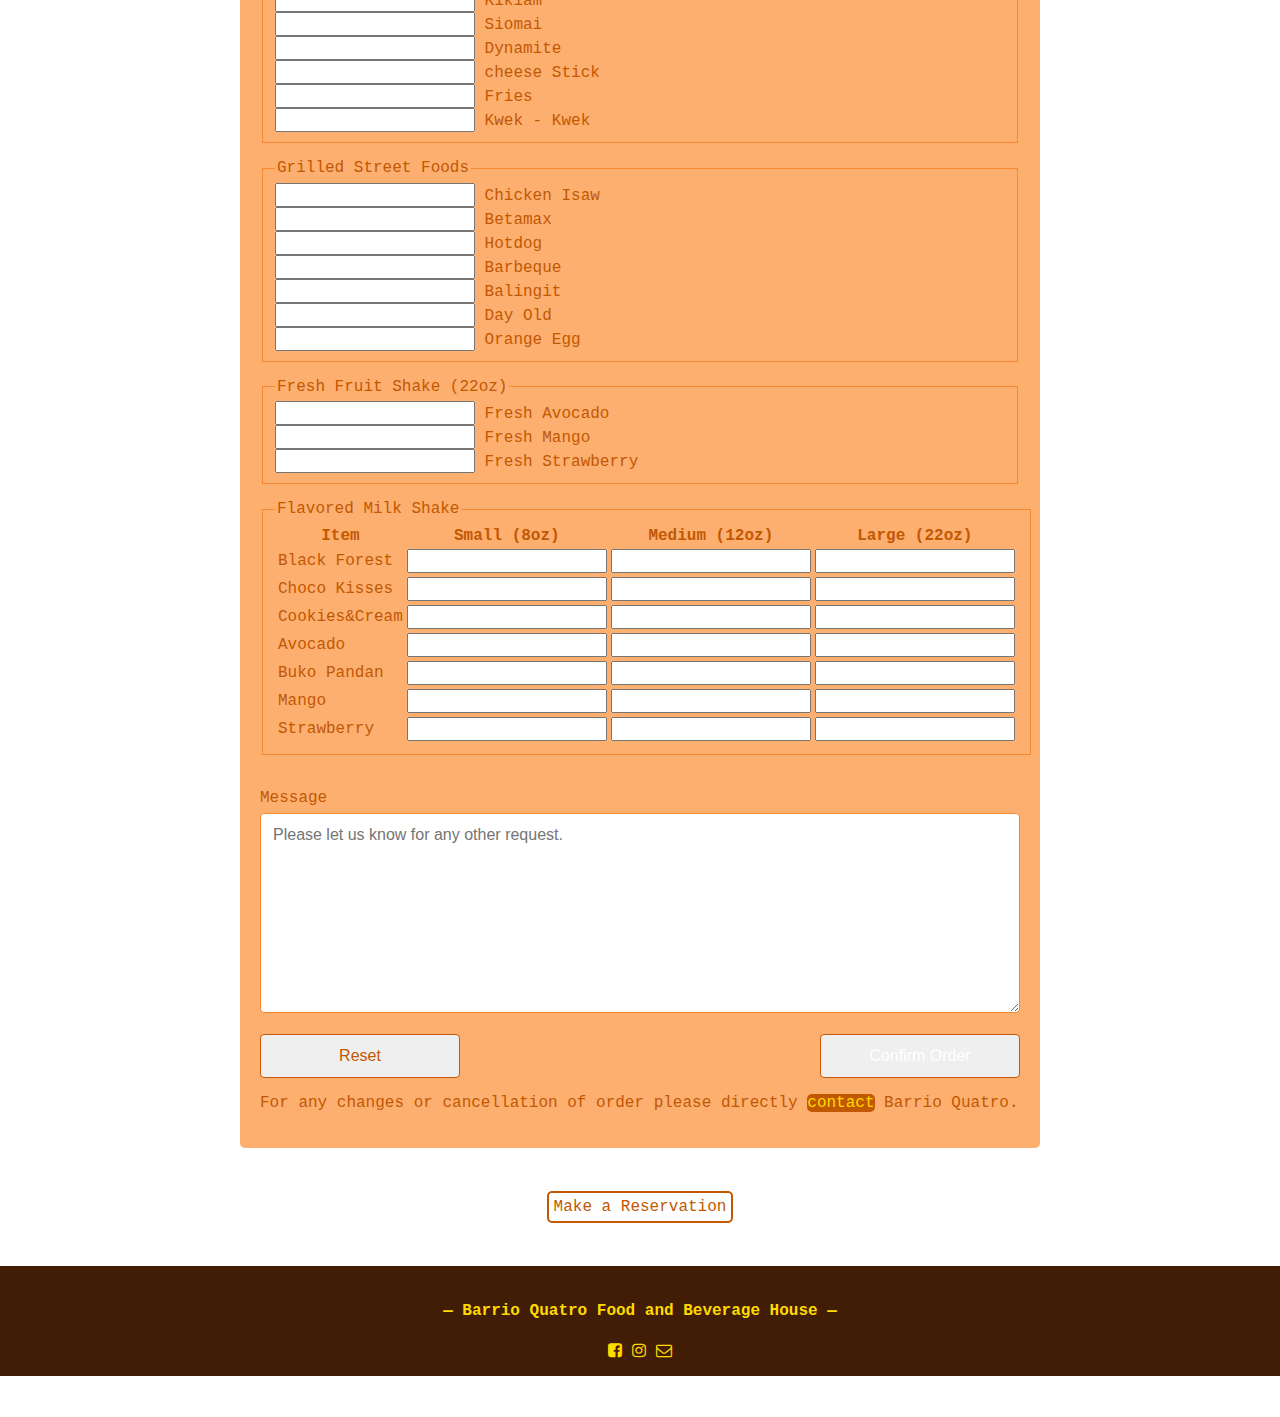
<file: ordernow.html>
<!DOCTYPE html>
<html lang="en">

<!-- 
  Author: Ma. Katrina P. Magsakay
  Purpose: DGL 113 Project - Website Enhancement
  Date Last Modified: April 07, 2022 
-->

<head>
  <title>Order Now — Barrio Quatro</title>
  <meta charset="utf-8" />
  <meta name="viewport" content="width=device-width, initial-scale=1">
  <link rel="icon" href="images/logo.JPG" type="image/x-icon" />
  <link rel="stylesheet" href="style.css" />
  <link rel="stylesheet" href="https://cdnjs.cloudflare.com/ajax/libs/font-awesome/4.7.0/css/font-awesome.min.css">
  <style>

  </style>
</head>

<body class="Home-body">

<header class="Home-header">
  <a href="index.html"> <img src="images/logo.jpg" alt="Barrio Quatro Logo" width="150"/></a>
<nav class="Home-nav">
  <div class="Home-div">
    <a href="ordernow.html">Order Now</a>
    <a href="index.html">Home</a>
    <a href="contactus.html">Contact Us</a>
    <a href="aboutus.html">About Us</a>
    <a href="https://www.facebook.com/barrioquatro2021" target="_blank"><i class="fa fa-facebook-square" aria-hidden="true"></i></a>
    <a href="https://instagram.com/barrioquatro2021" target="_blank"><i class="fa fa-instagram" aria-hidden="true"></i></a>
    <a href="mailto://barrioquatro2021@gmail.com"><i class="fa fa-envelope-o" aria-hidden="true"></i></a>  
  </div>
</nav>
</header>

<main class="OrderNow-main">
<h1>— ORDER NOW —</h1>
<article>
  <h2 style="text-align: center;">Hungry? Order Online and we will satisfy your cravings.</h2>
  <div class="wrapper-form">
  <h2 style="text-align: center;">Order Form </h2>
  <form method="post" action="https://learndigital.dev/programs/dgl103-form.php">
    <label for="fullname">Full Name<span class="label-required"> * (required)</span></label>
    <input type="text" id="fullname" name="fullname" placeholder="Ex: Katrina Padilla">

    <label for="address">Address <span class="label-required"> * (required)</span></label>
    <input type="text" id="address" name="address" placeholder="Ex: Purok 4, Sta Barbara">

    <label for="contactno">Contact No.<span class="label-required"> * (required)</span></label>
    <input type="text" id="contactno" name="contactno" placeholder="Ex: 09262976806" required>
   
    <label for="datetime">Order Date & Time <span class="label-required"> * (required)</span> </label><br>
    <input type="datetime-local" id="datetime" name="datetime" required>
    
    <br> <br>

    <label for="mode" >Mode of Order</label><br>
    <select id="mode" name="mode">
      <option value="Dine-In">Dine-In</option>
      <option value="Pick Up">Pick Up</option>
      <option value="Deliver">Deliver</option>
    </select>

    <p>CHOOSE YOUR ORDER:</p>

    <fieldset>
      <legend>Made to Order</legend>
      <input type="number" id="pancit" name="order" min="1" max="50">
      <label for="pancit">Pancit</label><br>
      <input type="number" id="palabok" name="order" min="1" max="50">     
      <label for="palabok">Palabok</label><br>
      <input type="number" id="shanghai" name="order" min="1" max="50">  
      <label for="shanghai">Lumpiang Shanghai</label><br>
      <input type="number" id="sisig" name="order" min="1" max="50"> 
      <label for="sisig">Sisig</label><br>
      <input type="number" id="dinakdakan" name="order" min="1" max="50"> 
      <label for="dinakdakan">Dinakdakan</label><br>
      <input type="number" id="wings" name="order" min="1" max="50"> 
      <label for="wings">Chicken Wings Platter</label><br>
      <input type="number" id="menudo" name="order" min="1" max="50"> 
      <label for="menudo">Menudo</label><br>
      <input type="number" id="kare" name="order" min="1" max="50"> 
      <label for="kare">Kare - Kare</label><br>
    </fieldset>

    <fieldset>
    <legend>Barrio's Platter</legend>
      <input type="number" id="barkada" name="order" min="1" max="50">
      <label for="barkada">Barkada Platter</label><br>
      <input type="number" id="pamilya" name="order" min="1" max="50">     
      <label for="pamilya">Pamilya Platter</label><br>
      <input type="number" id="jowa" name="order" min="1" max="50">  
      <label for="jowa">Jowa Platter</label><br>
      <input type="number" id="ihaw" name="order" min="1" max="50"> 
      <label for="ihaw">Ihaw - Ihaw Platter</label><br>  
    </fieldset>

    <fieldset>
    <legend>Soup</legend>
      <input type="number" id="gotoegg" name="order" min="1" max="50">
      <label for="gotoegg">Goto with Egg</label><br>
      <input type="number" id="gotospecial" name="order" min="1" max="50">     
      <label for="gotospecial">Goto Special</label><br>
      <input type="number" id="paresr" name="order" min="1" max="50">  
      <label for="paresr">Pares Rice</label><br>
      <input type="number" id="paresm" name="order" min="1" max="50"> 
      <label for="paresm">Pares Mami</label><br>
      <input type="number" id="papaitan" name="order" min="1" max="50"> 
      <label for="papaitan">Papaitan</label><br>    
    </fieldset>

    <fieldset>
    <legend>Barrio's Chicken</legend>
      <input type="number" id="originalfeet" name="order" min="1" max="50">
      <label for="originalfeet">Original Chicken Feet</label><br>
      <input type="number" id="flavoredfeet" name="order" min="1" max="50">     
      <label for="flavoredfeet">Original Chicken Feet</label><br>
      <input type="number" id="chickenbbq" name="order" min="1" max="50">  
      <label for="chickenbbq">Chicken Barbeque</label><br>
      <input type="number" id="chickenpotato" name="order" min="1" max="50"> 
      <label for="chickenpotato">Chicken Potato</label><br>
      <input type="number" id="chickenwings" name="order" min="1" max="50"> 
      <label for="chickenwings">Chicken Wings</label><br>    
    </fieldset>

    <fieldset>
    <legend>Fried Street Foods</legend>
      <input type="number" id="fishball" name="order" min="1" max="50">
      <label for="fishball">Fishball</label><br>
      <input type="number" id="squidball" name="order" min="1" max="50">     
      <label for="squidball">Squidball</label><br>
      <input type="number" id="kikiam" name="order" min="1" max="50">  
      <label for="kikiam">Kikiam</label><br>
      <input type="number" id="siomai" name="order" min="1" max="50"> 
      <label for="siomai">Siomai</label><br>
      <input type="number" id="dynamite" name="order" min="1" max="50"> 
      <label for="dynamite">Dynamite</label><br>  
      <input type="number" id="cheesestick" name="order" min="1" max="50"> 
      <label for="cheesestick">cheese Stick</label><br>   
      <input type="number" id="fries" name="order" min="1" max="50"> 
      <label for="fries">Fries</label><br>  
      <input type="number" id="kwek" name="order" min="1" max="50"> 
      <label for="kwek">Kwek - Kwek</label><br>   
    </fieldset>

    <fieldset>
    <legend>Grilled Street Foods</legend>
      <input type="number" id="isaw" name="order" min="1" max="50">
      <label for="isaw">Chicken Isaw</label><br>
      <input type="number" id="betamax" name="order" min="1" max="50">     
      <label for="betamax">Betamax</label><br>
      <input type="number" id="hotdog" name="order" min="1" max="50">  
      <label for="hotdog">Hotdog</label><br>
      <input type="number" id="bbq" name="order" min="1" max="50"> 
      <label for="bbq">Barbeque</label><br>
      <input type="number" id="balingit" name="order" min="1" max="50"> 
      <label for="balingit">Balingit</label><br>    
      <input type="number" id="dayold" name="order" min="1" max="50"> 
      <label for="dayold">Day Old</label><br>
      <input type="number" id="orangeegg" name="order" min="1" max="50"> 
      <label for="orangeegg">Orange Egg</label><br> 
    </fieldset>

    <fieldset>
    <legend>Fresh Fruit Shake (22oz)</legend>
      <input type="number" id="favocado" name="order" min="1" max="50">
      <label for="favocado">Fresh Avocado</label><br>
      <input type="number" id="fmango" name="order" min="1" max="50">     
      <label for="fmango">Fresh Mango</label><br>
      <input type="number" id="fstrawberry" name="order" min="1" max="50">  
      <label for="fstrawberry">Fresh Strawberry</label><br>
    </fieldset>

    <fieldset>
    <legend>Flavored Milk Shake</legend>
    <table>
      <thead>
        <tr>
          <th >Item</th>
          <th >Small (8oz)</th>
          <th >Medium (12oz)</th>
          <th >Large (22oz)</th>
        </tr>
      </thead>
      <tbody>
    <tr>
      <td> <label for="blackforest">Black Forest</label><br></td>
      <td><input type="number" id="blackforest" name="order" min="1" max="50"></td>
      <td><input type="number" id="mblackforest" name="order" min="1" max="50"></td>
      <td><input type="number" id="lblackforest" name="order" min="1" max="50"></td>
    </tr>
    <tr>
      <td> <label for="choco">Choco Kisses</label><br></td>
      <td><input type="number" id="choco" name="order" min="1" max="50"></td>
      <td><input type="number" id="mchoco" name="order" min="1" max="50"></td>
      <td><input type="number" id="lchoco" name="order" min="1" max="50"></td>
    </tr>
    <tr>
      <td> <label for="cookies">Cookies&Cream</label><br></td>
      <td><input type="number" id="cookies" name="order" min="1" max="50"></td>
      <td><input type="number" id="mcookies" name="order" min="1" max="50"></td>
      <td><input type="number" id="lcookies" name="order" min="1" max="50"></td>
    </tr>
    <tr>
      <td> <label for="avocado">Avocado</label><br></td>
      <td><input type="number" id="avocado" name="order" min="1" max="50"></td>
      <td><input type="number" id="mavocado" name="order" min="1" max="50"></td>
      <td><input type="number" id="lavocado" name="order" min="1" max="50"></td>
    </tr>
    <tr>
      <td> <label for="buko">Buko Pandan</label><br></td>
      <td><input type="number" id="buko" name="order" min="1" max="50"></td>
      <td><input type="number" id="mbuko" name="order" min="1" max="50"></td>
      <td><input type="number" id="lbuko" name="order" min="1" max="50"></td>
    </tr>
    <tr>
      <td> <label for="mango">Mango</label><br></td>
      <td><input type="number" id="mango" name="order" min="1" max="50"></td>
      <td><input type="number" id="mmango" name="order" min="1" max="50"></td>
      <td><input type="number" id="lmango" name="order" min="1" max="50"></td>
    </tr>
    <tr>
      <td> <label for="strawberry">Strawberry</label><br></td>
      <td><input type="number" id="strawberry" name="order" min="1" max="50"></td>
      <td><input type="number" id="mstrawberry" name="order" min="1" max="50"></td>
      <td><input type="number" id="lstrawberry" name="order" min="1" max="50"></td>
    </tr>
      </tbody>
    </table>
    </fieldset>

    <br>
   
    <label for="message">Message</label>
    <textarea id="message" name="message" placeholder="Please let us know for any other request." style="height:200px"></textarea>

    <div class="wrapper-button">
      <input type="reset" value="Reset">
      <input type="submit" value="Confirm Order">
    </div>

      <p>For any changes or cancellation of order please directly <a class="contact" href="ContactUs.html">contact</a> Barrio Quatro.</p>
    
  </form>
</div>
</article>

<aside class="aside">
  <a class="rsv" href="contactus.html">Make a Reservation</a>
</aside>
</main>

<footer>
<div class="footer-div">
<h4>&mdash; Barrio Quatro Food and Beverage House &mdash;</h4>

<a href="https://www.facebook.com/barrioquatro2021" target="_blank"><i class="fa fa-facebook-square" aria-hidden="true"></i></a>
<a href="https://instagram.com/barrioquatro2021" target="_blank"><i class="fa fa-instagram" aria-hidden="true"></i></a>
<a href="mailto://barrioquatro2021@gmail.com"><i class="fa fa-envelope-o" aria-hidden="true"></i></a>
</div>
</footer>

</body>
  
</html>
</file>
<file: style.css>
/*
  Author: Ma. Katrina P. Magsakay
  Purpose: DGL 113 Project - Website Enhancement
  Date Last Modified: April 07, 2022 
*/

/*=========================== 
START: CODE FOR ALL PAGE
=========================== */
* {
  box-sizing: border-box;
}
body{
  font-family: 'Space Mono', monospace;
  color: rgb(194, 88, 2);
}
h1{
  font-family:'Franklin Gothic Medium', 'Arial Narrow', Arial, sans-serif;
  color: rgb(136, 57, 4);
  text-align: center;
}
.Home-body{
  margin: 0;
}
.Home-header {
  display: flex;
  justify-content: space-between;
}
.Home-nav .Home-div a:hover { 
  background-color:rgb(255, 217, 0);
}
.Home-div a{
  display: inline-block;
  font-weight: bold;
  text-decoration: none;
  color: rgba(231, 93, 0, 0.726);
  padding: 10px;
}
.aside{
  padding-top: 15px;
  padding-bottom: 50px;
  text-align: center;
}
.aside .rsv{
  text-decoration: none;
  color: rgb(194, 88, 2);
}
.rsv{
  border: 2px solid rgb(194, 88, 2);
  border-radius: 5px;
  padding: 5px;
}
footer{
  background-color:rgb(65, 29, 5);
  color: rgb(255, 217, 0);
}
footer div{
  padding: 15px;
  margin: auto;
  text-align: center;
}
.footer-div a{
  text-decoration: none;
  color: rgb(255, 217, 0);
}
/*===========================  
END: CODE FOR ALL PAGE 
===========================*/

/*=========================== 
START: CODE FOR HOME 
===========================*/
.Home-header {
  display: block;
}
.index-nav {
  padding: 15px;
  display: flex;
  flex-direction: column;
}
.index-nav ul {
  list-style-type: none;
  margin: 0;
  padding: 0;
  flex-direction: column;
  display: none;
}
.show-items {
  display: flex;
}
.index-nav ul li a {
  display: inline-block;
  font-weight: bold;
  text-decoration: none;
  color: rgba(231, 93, 0, 0.726);
  padding: 5px;
}
.index-nav ul li a:hover {
  background-color: rgb(255, 217, 0);
}
.index-nav .toggle {
  align-self: flex-end;
  position: absolute;
  cursor: pointer;
}
.main-nav a {
  font-size: 2rem;
}
.Home-video .video{
  display: block;
  width: 100vh;
  margin: auto;
}
.video video {
  width: 100%;
}

/* Medium devices (landscape tablets, 768px and up) */
@media only screen and (min-width: 768px) {
.Home-header {
  display: flex;
  justify-content: space-between;
}
.index-nav .menu-label {
  display: none;
}
.index-nav ul {
  display: flex;
  flex-direction: row;
}
.index-nav ul li {
  padding-right: 10px;
}
.index-nav .toggle {
  display: none;
}
.Home-main .main-nav a {
  font-size: 4rem;
}
.Home-video .video{
  display: flex;
  justify-content: space-evenly;
}
}
.Home-main .main-nav a:hover{
  text-decoration:underline 3px;
}
.main-nav{
  background-image: url(images/chickenplatter1.jpg);
  background-repeat: no-repeat;
  align-items: center;
  height: 90vh;
  display: flex;
  justify-content: space-around;
  padding: 15px;
}
.Home-nav ul {
  list-style-type: none;
  margin: 0;
  padding: 0;
  padding-top: 20px;
  display: flex;
}
.eat-BG{
  background-image: url(images/gotospecial.jpg);
  background-size: 100%;
}
.drink-BG{
  background-image: url(images/drink.jpg);
  background-size: 100%;
}
.absorb-BG{
  background-image: url(images/absorb.jpg);
  background-size: 100%;
}
.hide-BG{
  background-image: url(images/chickenplatter.jpg);
}
.main-nav a{
  color: rgb(255, 217, 0);
  text-decoration: none;
  font-size: 6rem;
}
.Home-video{
  padding-top: 50px;
  padding-bottom: 50px;
}
.Home-video h1{
  text-align: left;
  padding-left: 90px;
  padding-bottom: 30px;
}
.Home-video .video{
  display: flex;
  justify-content: space-evenly;
}
.Home-main .aside a:hover { 
  background-color:rgb(194, 88, 2);
  color: rgb(255, 217, 0);
}
/*===========================
END: CODE FOR HOME
===========================*/



/*=========================== 
START: CODE FOR EAT 
===========================*/
/* Center website */
.eat-image{
  height: 300px;
  background-size: cover;
}
.Eat-main{
  max-width: 1000px;
  margin: auto;
}
.Eat-row {
  margin: 10px -16px;
}
/* Add padding BETWEEN each column */
.Eat-row,
.Eat-row > .Eat-column {
  padding: 8px;
  flex-basis: 30%;
}
/* Create three equal columns that floats next to each other */
.Eat-column {
  float: left;
  width: 33.33%;
  display: none; /* Hide all elements by default */
}
/* Clear floats after rows */ 
.Eat-row:after {
  content: "";
  display: table;
  clear: both;
}
/* Content */
.Eat-content {
  background-color: rgb(255, 217, 0);
  padding: 10px;
}
/* The "show" class is added to the filtered elements */
.Eat-show {
  display: block;
}
/* Style the buttons */
.Eat-btn {
  font-family: 'Space Mono', monospace;
  color: rgb(194, 88, 2);
  font-weight: bold;
  border: 2px solid rgb(194, 88, 2);
  border-radius: 5px;
  outline: none;
  padding: 8px 15px;
  cursor: pointer;
}
.Eat-btn:hover {
  background-color: rgb(194, 88, 2);
  color: rgb(255, 217, 0);
}
.Eat-btn.active {
  background-color: rgb(194, 88, 2);
  color: rgb(255, 217, 0);
}
.Eat-main .aside a:hover { 
  background-color:rgb(194, 88, 2);
  color: rgb(255, 217, 0);
}
/*=========================== 
END: CODE FOR EAT
===========================*/



/*===========================
START: CODE FOR DRINK
===========================*/
.drink-image{
  height: 300px;
  background-size: cover;
}
.Drink-main{
  max-width: 1000px;
  margin: auto;
}
.Drink-row {
  margin: 10px -16px;
}
/* Add padding BETWEEN each column */
.Drink-row,
.Drink-row > .Drink-column {
  padding: 8px;
}
/* Create three equal columns that floats next to each other */
.Drink-column {
  float: left;
  width: 33.33%;
  display: none; /* Hide all elements by default */
}
/* Clear floats after rows */ 
.Drink-row:after {
  content: "";
  display: table;
  clear: both;
}
/* Content */
.Drink-content {
  background-color: rgb(255, 217, 0);
  padding: 10px;
}
/* The "show" class is added to the filtered elements */
.Drink-show {
  display: block;
}
/* Style the buttons */
.Drink-btn {
  font-family: 'Space Mono', monospace;
  color: rgb(194, 88, 2);
  font-weight: bold;
  border: 2px solid rgb(194, 88, 2);
  border-radius: 5px;
  outline: none;
  padding: 8px 15px;
  cursor: pointer;
}
.Drink-btn:hover {
  background-color: rgb(194, 88, 2);
  color: rgb(255, 217, 0);
}
.Drink-btn.active {
  background-color: rgb(194, 88, 2);
  color: rgb(255, 217, 0);
}
.Drink-main .aside a:hover { 
  background-color:rgb(194, 88, 2);
  color: rgb(255, 217, 0);
}
/*=========================== 
END: CODE FOR EAT
===========================*/



/*===========================  
START: CODE FOR ABSORB 
===========================*/
.Absorb-main{
  max-width: 1000px;
  margin: auto;
}
.Absorb-place{
  height: 100px;
  background-size: cover;
}
img {
  vertical-align: middle;
  background-size: cover;
}
/* Position the image container (for the arrows) */
.Absorb-container {
  position: relative;
  width: 1000px;
}
/* Default hide images */
.Absorb-mySlides {
  display: none;
}
/* Add a pointer when hovering over the thumbnail images */
.Absorb-cursor {
  cursor: pointer;
}
/* Next & previous buttons */
.Absorb-prev, .Absorb-next {
  cursor: pointer;
  position: absolute;
  top: 40%;
  width: auto;
  padding: 16px;
  margin-top: -50px;
  color: rgb(194, 88, 2);
  font-weight: bold;
  font-size: 20px;
  border-radius: 0 3px 3px 0;
  user-select: none;
}
/* Position the "next button" to the right */
.Absorb-next {
  right: 0;
  border-radius: 3px 0 0 3px;
}
/* On hover, add a background color with a little bit see-through */
.Absorb-prev:hover,
.Absorb-next:hover {
  background-color: rgb(255, 217, 0);
}
/* Numbering */
.Absorb-numbertext {
  color: rgb(255, 217, 0);
  font-size: 12px;
  padding: 8px 12px;
  position: absolute;
  top: 0;
}
/* Container for image caption */
.caption-container {
  font-weight: bold;
  text-align: center;
  background-color: rgb(255, 217, 0);
  padding: 2px 16px;
}
.Absorb-row:after {
  content: "";
  display: table;
  clear: both;
}
/* Columns side by side */
.Absorb-column {
  float: left;
  width: 16.66%;
}
/* Add a transparency effect for thumnbail images */
.Absorb-place {
  opacity: 0.6;
}
.active, .Absorb-place:hover {
  opacity: 100%;
}
.Absorb-main .aside a:hover { 
  background-color:rgb(194, 88, 2);
  color: rgb(255, 217, 0);
}
/* CSS for Absorb Videos*/
.Absorb-video{
  padding-top: 50px;
  padding-bottom: 50px;
}
.Absorb-video h2{
  padding-left: 10px;
  padding-bottom: 30px;
}
.Absorb-video .video{
  display: flex;
  justify-content: space-evenly;
}
/*===========================  
END: CODE FOR ABSORB 
===========================*/



/*=========================== 
START: CODE FOR ABOUT US 
===========================*/
html {
  box-sizing: border-box;
}
*, *:before, *:after {
  box-sizing: inherit;
}
.about-div{
  display: flex;
  justify-content:end;
  background-color: rgb(255, 217, 0);
}
.about-div p{
  text-align: justify;
  padding-top: 100px;
  padding-left: 40px;
}
.about-image{
  height: 300px;
  background-size: cover;
}
.about-column{
  float: left;
  width: 33.3%;
  margin-bottom: 16px;
  padding: 0 8px;
}
@media screen and (max-width: 650px) {
  .about-column{
    width: 100%;
    display: block;
  }
}
.about-card {
  box-shadow: 0 4px 8px 0 rgba(0, 0, 0, 0.2);
  background-color: rgb(255, 217, 0);
}
.about-container {
  padding: 0 16px;
}
.about-container::after, .about-row::after {
  content: "";
  clear: both;
  display: table;
}
.about-row{
  padding-bottom: 30px;
}
.about-title {
  color: rgb(248, 140, 52);
}
.about-button {
  text-decoration: none;
  border: none;
  outline: 0;
  display: inline-block;
  padding: 8px;
  color: rgb(255, 217, 0);
  background-color: rgb(194, 88, 2);
  text-align: center;
  cursor: pointer;
  width: 100%;
}
.about-button :hover {
  color: rgb(194, 88, 2);
  background-color: rgb(248, 140, 52);
}
.AboutUs-main .aside a:hover { 
  background-color:rgb(194, 88, 2);
  color: rgb(255, 217, 0);
}
/*===========================
END: CODE FOR ABOUT US
===========================*/


/*=========================== 
START: CODE FOR CONTACT US 
===========================*/
.ContactUs-main{
  max-width: 1000px;
  margin: auto;
}

.contact-article{
  display: flex;
  justify-content: center;
  padding-bottom: 50px;
}
.contact-div{
  padding-right: 150px;
}
.ContactUs-main .aside a:hover { 
  background-color:rgb(194, 88, 2);
  color: rgb(255, 217, 0);
}
.ContactUs-main .aside{
  padding-top: 50px;
}
.contact{
  text-decoration: none;
  color: rgb(255, 217, 0);
  background-color:rgb(194, 88, 2);

  border-radius: 5px;
}
.contact:hover{
  color: rgb(194, 88, 2);
  background-color:rgb(255, 217, 0);
}
input[type="reset"] {
  color: rgb(194, 88, 2);
  padding: 12px 20px;
  border: 1px solid rgb(194, 88, 2);
  border-radius: 4px;
  cursor: pointer;
}
input[type="reset"]:hover {
  background-color: rgb(194, 88, 2);
  color: white;
}
input[type="submit"] {
  color: white;
  padding: 12px 20px;
  border: 1px solid rgb(194, 88, 2);
  border-radius: 4px;
  cursor: pointer;
}
input[type="submit"]:hover {
  background-color: rgb(245, 136, 48);
}
/* ===============
   STRUCTURE
   =============== */
.wrapper-form {
  border-radius: 5px;
  background-color: rgb(253, 175, 112);
  padding: 20px;
  max-width: 800px;
  margin: 0 auto;
}
.wrapper-button {
  display: flex;
  justify-content: space-between;
}
/* ===============
   FORM CONTROLS
   =============== */
input,
select,
textarea {
  font-size: 1em;
  width: 200px;
}
input[type="text"],
select,
textarea {
  width: 100%;
  padding: 12px;
  border-radius: 4px;
  border: 1px solid rgb(245, 136, 48);
  border-radius: 4px;
  margin-top: 6px;
  margin-bottom: 16px;
  resize: vertical;
}
input[type="contactno"] {
  width: 100%;
  padding: 12px;
  border: 1px solid rgb(245, 136, 48);;
  border-radius: 4px;
  margin-top: 6px;
  margin-bottom: 16px;
  resize: vertical;
}
textarea {
  font-family: sans-serif;
}
fieldset {
  margin-bottom: 16px;
  border: 1px solid rgb(245, 136, 48);;
}
.label-required {
  font-size: 0.8rem;
  color: red;
}
/* =========================== 
END: CODE FOR CONTACT US 
===========================*/


/* ===========================
START: CODE FOR ORDER NOW
===========================*/

.OrderNow-main .aside{
  padding-top: 50px;
}
input[type="reset"] {
  color: rgb(194, 88, 2);
  padding: 12px 20px;
  border: 1px solid rgb(194, 88, 2);
  border-radius: 4px;
  cursor: pointer;
}
input[type="reset"]:hover {
  background-color: rgb(194, 88, 2);
  color: white;
}
input[type="submit"] {
  color: white;
  padding: 12px 20px;
  border: 1px solid rgb(194, 88, 2);
  border-radius: 4px;
  cursor: pointer;
}
input[type="submit"]:hover {
  background-color: rgb(245, 136, 48);
}
/* STRUCTURE*/
.wrapper-form {
  border-radius: 5px;
  background-color: rgb(253, 175, 112);
  padding: 20px;
  max-width: 800px;
  margin: 0 auto;
}
.wrapper-button {
  display: flex;
  justify-content: space-between;
}
/*FORM CONTROLS*/
input,
select,
textarea {
  font-size: 1em;
  width: 200px;
}
input[type="text"],
textarea {
  width: 100%;
  padding: 12px;
  border: 1px solid rgb(245, 136, 48);;
  border-radius: 4px;
  margin-top: 6px;
  margin-bottom: 16px;
  resize: vertical;
}
input[type="contactno"] {
  width: 100%;
  padding: 12px;
  border: 1px solid rgb(245, 136, 48);;
  border-radius: 4px;
  margin-top: 6px;
  margin-bottom: 16px;
  resize: vertical;
}
select [id="mode"]{
  font-family: sans-serif;
}
textarea {
  font-family: sans-serif;
}
fieldset {
  margin-bottom: 16px;
  border: 1px solid rgb(245, 136, 48);;
}
.label-required {
  font-size: 0.8rem;
  color: red;
}
.OrderNow-main .aside a:hover { 
  background-color:rgb(194, 88, 2);
  color: rgb(255, 217, 0);
}
/*===========================
END: CODE FOR ORDER NOW 
===========================*/
</file>
